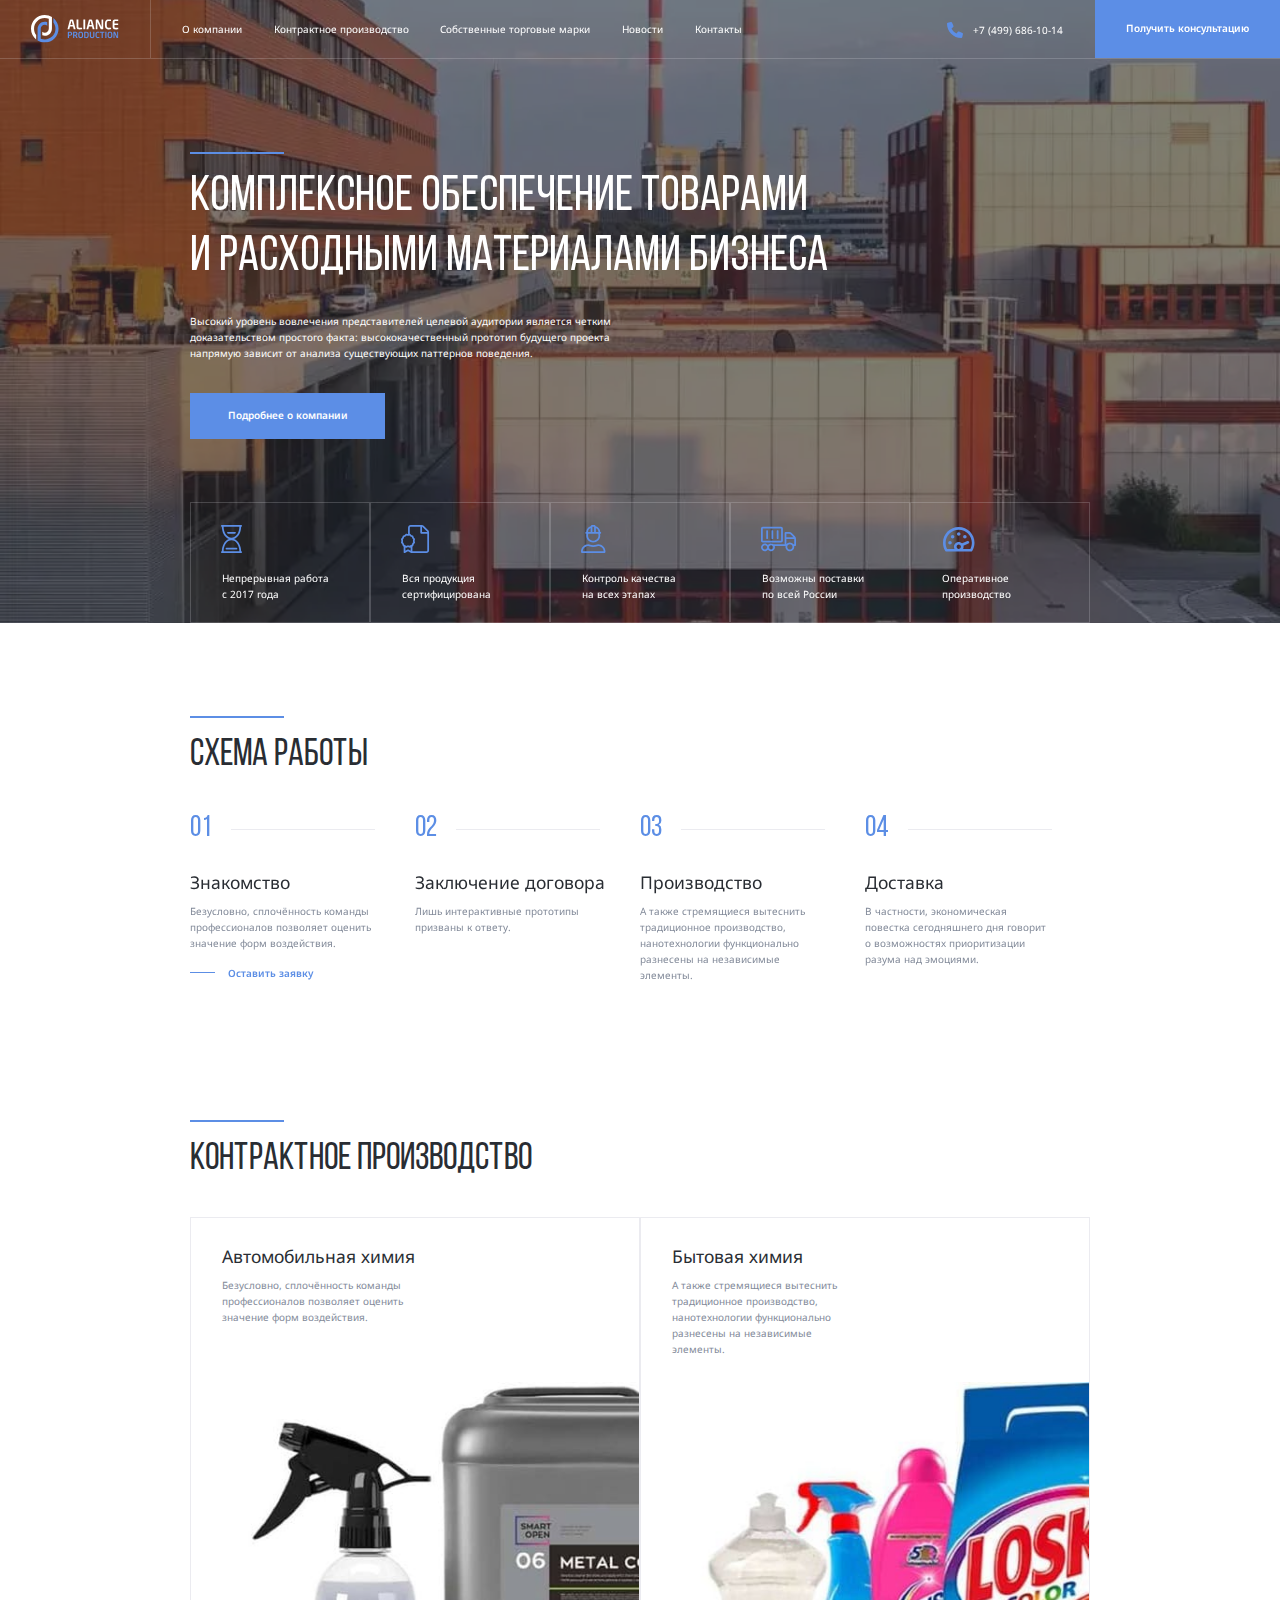
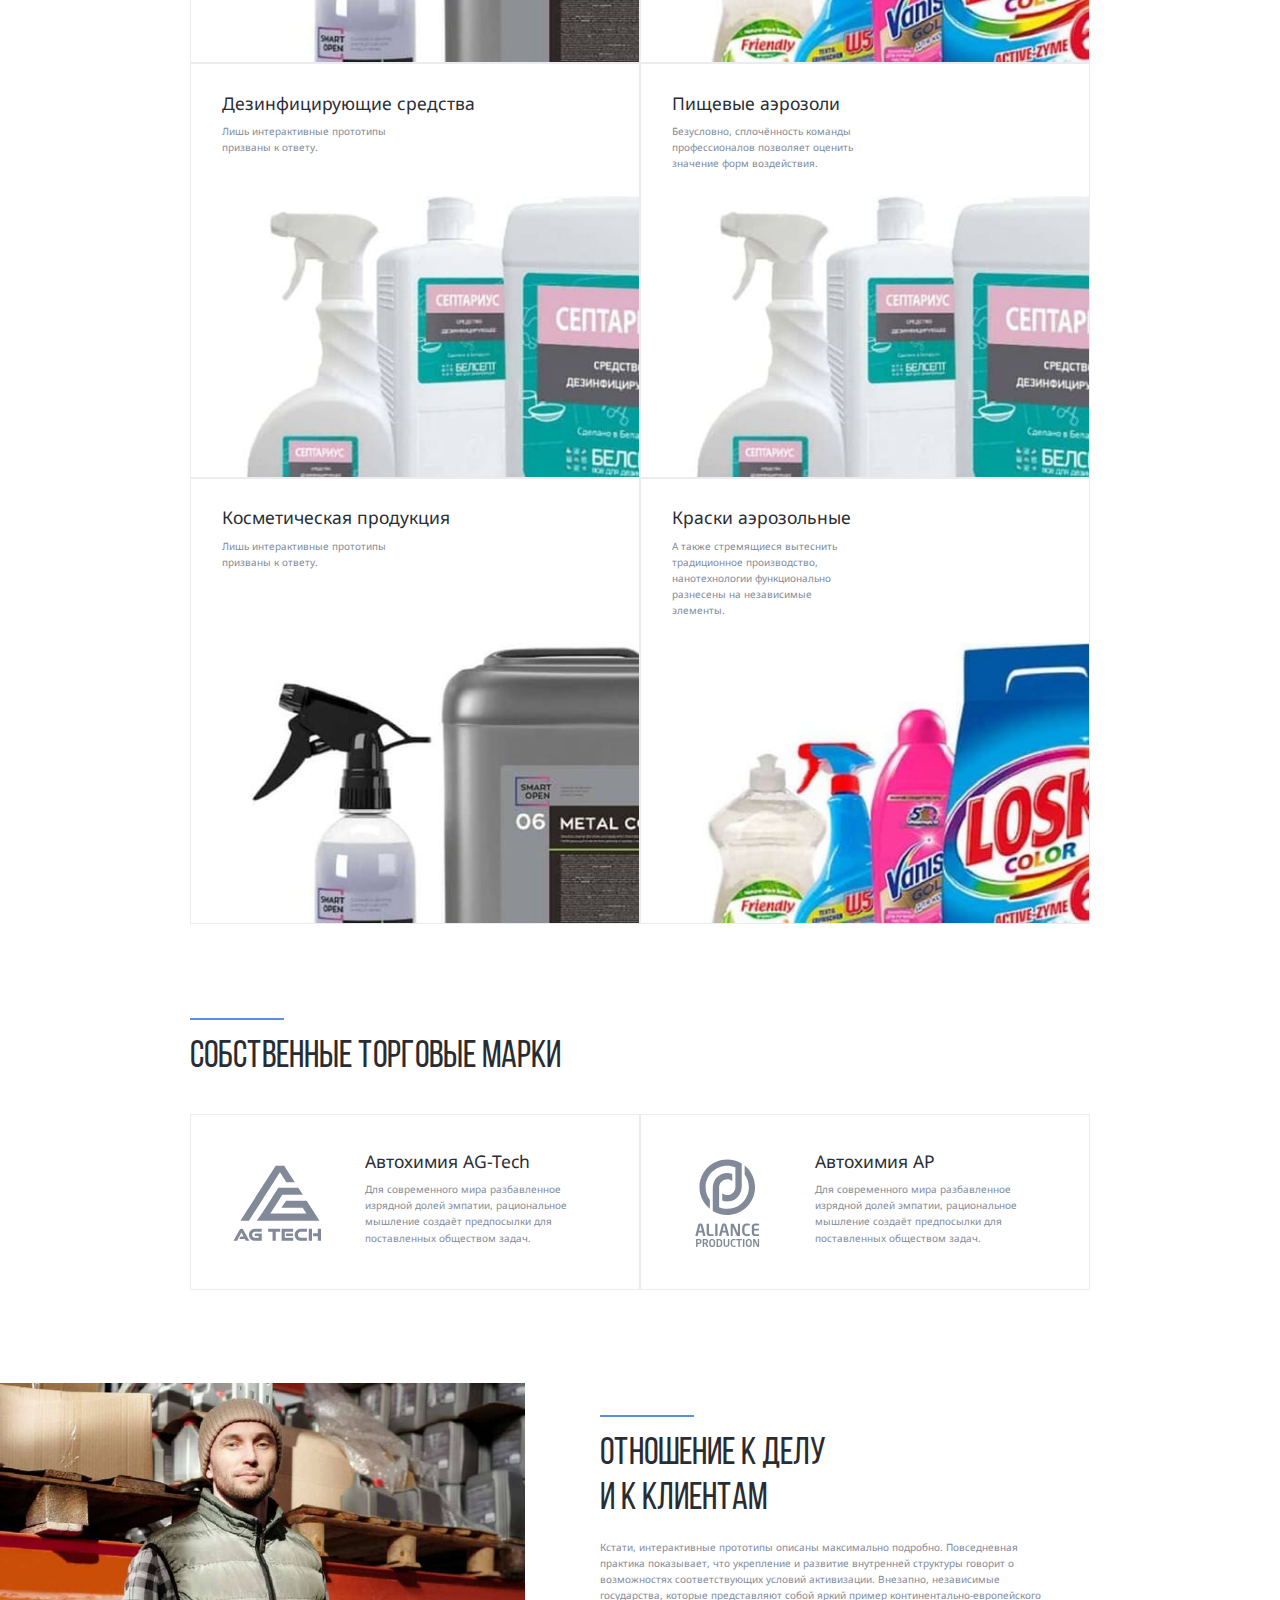
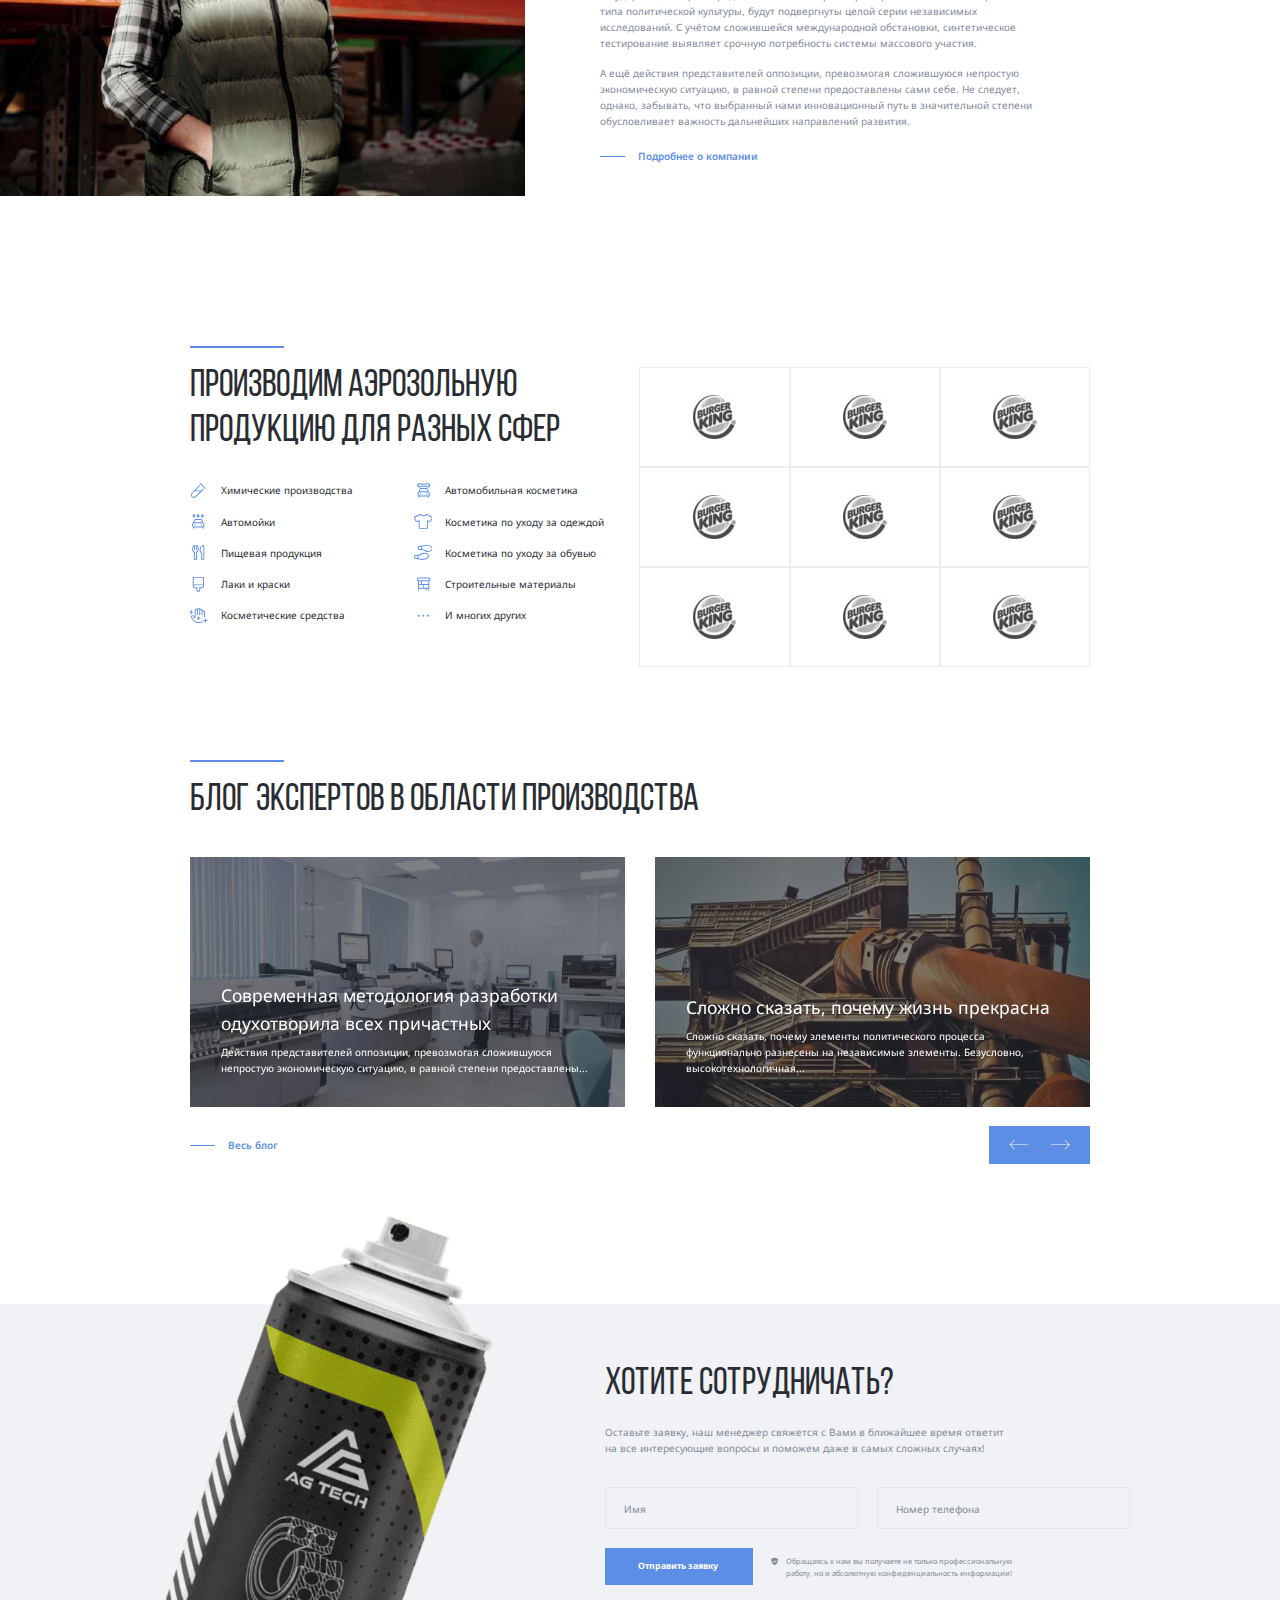
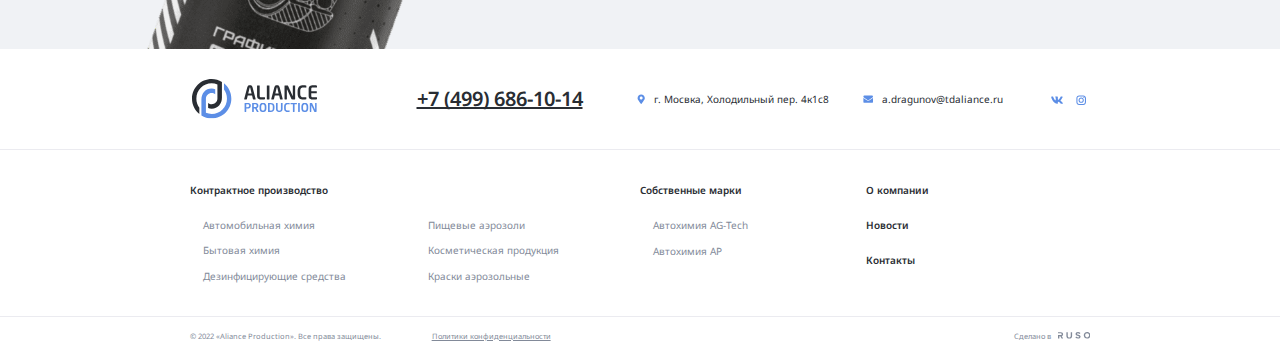
<file: index.html>
<!DOCTYPE html>
<html lang="en">

<head>
  <meta charset="UTF-8">
  <meta http-equiv="X-UA-Compatible" content="IE=edge">
  <meta name="viewport" content="width=device-width, initial-scale=1.0">
  <link rel="preconnect" type="text/css" href="https://fonts.googleapis.com">
  <link rel="preconnect" type="text/css" href="https://fonts.gstatic.com" crossorigin>
  <link type="text/css" href="https://fonts.googleapis.com/css2?family=Noto+Sans:wght@400;600;700&display=swap" rel="stylesheet">
  <link rel="stylesheet" type="text/css" href="css/swiper-bundle.min.css">
  <link rel="stylesheet" href="css/normalize.css">
  <link rel="stylesheet" href="css/style.css">
  <title>Aliance production</title>
</head>

<body class="front-page">
  <div class="wrapper">
    <div class="mobile__menu">
      <ul class="mobile__menu-list flex">
        <li class="mobile__menu-item">
          <a href="#" class="mobile__menu-link">О компании</a>
        </li>
        <li class="mobile__menu-item">
          <a href="#" class="mobile__menu-link">Контрактное производство</a>

          <ul class="mobile__submenu flex">
            <li class="mobile__submenu-item">
              <a href="#" class="mobile__submenu-link">Автомобильная химия</a>
            </li>
            <li class="mobile__submenu-item">
              <a href="#" class="mobile__submenu-link">Бытовая химия</a>
            </li>
            <li class="mobile__submenu-item">
              <a href="#" class="mobile__submenu-link">Дезинфицирующие средства</a>
            </li>
            <li class="mobile__submenu-item">
              <a href="#" class="mobile__submenu-link">Пищевые аэрозоли</a>
            </li>
            <li class="mobile__submenu-item">
              <a href="#" class="mobile__submenu-link">Косметическая продукция</a>
            </li>
            <li class="mobile__submenu-item">
              <a href="#" class="mobile__submenu-link">Краски аэрозольные</a>
            </li>
          </ul>
        </li>
        <li class="mobile__menu-item">
          <a href="#" class="mobile__menu-link">Собственные торговые марки</a>

          <ul class="mobile__submenu">
            <li class="mobile__submenu-item">
              <a href="#" class="mobile__submenu-link">Автохимия AG-Tech</a>
            </li>
            <li class="mobile__submenu-item">
              <a href="#" class="mobile__submenu-link">Автохимия AP</a>
            </li>
          </ul>
        </li>
        <li class="mobile__menu-item">
          <a href="#" class="mobile__menu-link">Новости</a>
        </li>
        <li class="mobile__menu-item">
          <a href="#" class="mobile__menu-link">Контакты</a>
        </li>
      </ul>

      <a href="tel:+74996861014" class="mobile__phone">+7 (499) 686-10-14</a>

      <ul class="mobile__info-list flex">
        <li class="mobile__info-item">
          <a href="#" class="mobile__info-link flex">
            <svg class="mobile__svg" width="24" height="24">
              <use href="img/sprite.svg#address_check"></use>
            </svg>
            <address class="mobile__info-address">г. Мосвка, Холодильный пер. 4к1с8</address>
          </a>
        </li>
        <li class="mobile__info-item">
          <a href="mailto:a.dragunov@tdaliance.ru" class="mobile__info-link flex">
            <svg class="mobile__svg" width="24" height="24">
              <use href="img/sprite.svg#address_mail"></use>
            </svg>
            <span class="mobile__info-span">a.dragunov@tdaliance.ru</span>
          </a>
        </li>
        <li class="mobile__info-item info flex">
          <a class="info__link-vk" href="#">
            <svg class="mobile__svg" width="24" height="24">
              <use href="img/sprite.svg#address_vk"></use>
            </svg>
          </a>
          <a class="info__link-inst" href="#">
            <svg class="mobile__svg" width="24" height="24">
              <use href="img/sprite.svg#address_inst"></use>
            </svg>
          </a>
        </li>
      </ul>
    </div>

    <nav class="header__nav  flex">
      <a href="#" class="header__mobile mobile-toggle flex">
        <div class="mobile__line-box flex">
          <div class="mobile__line line-top"></div>
          <div class="mobile__line line-between"></div>
          <div class="mobile__line line-bottom"></div>
        </div>
      </a>

      <a href="./" class="header__logo logo flex">
        <svg class="logo__svg logo-white">
          <use href="img/sprite.svg#logo_white"></use>
        </svg>
        <svg class="logo__svg logo-black">
          <use href="img/sprite.svg#logo_black"></use>
        </svg>
      </a>

      <ul class="header__menu menu flex">
        <li class="header__menu-item flex">
          <a href="/about.html" class="header__menu-link flex">О компании</a>
        </li>
        <li class="header__menu-item flex">
          <a href="#" class="header__menu-link flex">Контрактное производство</a>
        </li>
        <li class="header__menu-item flex">
          <a href="#" class="header__menu-link flex">
            Собственные торговые марки
          </a>
        </li>
        <li class="header__menu-item flex">
          <a href="#" class="header__menu-link flex">Новости</a>
        </li>
        <li class="header__menu-item flex">
          <a href="#" class="header__menu-link flex">Контакты</a>
        </li>
      </ul>

      <div class="header__buttons flex">
        <a href="tel:+74996861014" class="header__link-phone flex">
          <svg class="header__svg-phone">
            <use href="img/sprite.svg#phone"></use>
          </svg>
          <span class="header__number-phone">+7 (499) 686-10-14</span>
        </a>

        <button class="header__button btn flex" data-toggle="modal">
          <svg class="header__svg-phone">
            <use href="img/sprite.svg#phone"></use>
          </svg>
          <span class="header__button-text">
            Получить консультацию
          </span>
        </button>
      </div>
    </nav>

    <header class="header header-image">
      <div class="header__container">
        <div class="header__seporator"></div>

        <div class="header__content flex">
          <h1 class="header__title">
            Комплексное обеспечение товарами и расходными материалами бизнеса
          </h1>
          <p class="header__text">
            Высокий уровень вовлечения представителей целевой аудитории является четким доказательством простого факта:
            высококачественный прототип будущего проекта напрямую зависит от анализа существующих паттернов поведения.
          </p>

          <button class="header__content-button btn" data-toggle="modal">
            Подробнее о компании
          </button>
        </div>

        <!-- Оснвной блок слайдера -->
        <div class="swiper  header__features flex">
          <!-- обёртка слайдера -->
          <ul class="swiper-wrapper header__features-list flex">
            <!-- Слайды -->
            <li class="swiper-slide header__features-item flex">
              <svg class="header__svg" width="36" height="36">
                <use href="img/sprite.svg#features_icon_1"></use>
              </svg>
              <p class="header__features-text">
                Непрерывная работа c 2017 года
              </p>
            </li>
            <li class="swiper-slide header__features-item flex">
              <svg class="header__svg" width="36" height="36">
                <use href="img/sprite.svg#features_icon_2"></use>
              </svg>
              <p class="header__features-text">
                Вся продукция сертифицирована
              </p>
            </li>
            <li class="swiper-slide header__features-item flex">
              <svg class="header__svg" width="36" height="36">
                <use href="img/sprite.svg#features_icon_3"></use>
              </svg>
              <p class="header__features-text">
                Контроль качества на всех этапах
              </p>
            </li>
            <li class="swiper-slide header__features-item flex">
              <svg class="header__svg" width="36" height="36">
                <use href="img/sprite.svg#features_icon_4"></use>
              </svg>
              <p class="header__features-text">
                Возможны поставки по всей России
              </p>
            </li>
            <li class="swiper-slide header__features-item flex">
              <svg class="header__svg" width="36" height="36">
                <use href="img/sprite.svg#features_icon_5"></use>
              </svg>
              <p class="header__features-text">
                Оперативное производство
              </p>
            </li>
          </ul>
          <!-- Постраничная навигация -->
          <!-- <div class="swiper-pagination"></div> -->
          <!-- Сейчас не нужна -->

          <div class="header__slider-buttons flex">
            <!-- Кнопки навигации вперёд/назад -->
            <button class="slider-button-prev  flex">
              <svg class="header__svg arrow-back" width="36" height="24">
                <use href="img/sprite.svg#arrow_back"></use>
              </svg>
            </button>
            <button class="slider-button-next  flex">
              <svg class="header__svg arrow-forward" width="36" height="24">
                <use href="img/sprite.svg#arrow_forward"></use>
              </svg>
            </button>
          </div>
          <!-- Прокрутка -->
          <!-- <div class="swiper-scrollbar"></div> -->
          <!-- Сейчас не нужна -->
        </div>

      </div>
    </header>

    <main class="main">
      <section class="steps">
        <div class="steps__container">
          <div class="steps__content">
            <div class="steps__seporator"></div>

            <h2 class="steps__title title">
              Схема работы
            </h2>

            <div class="swiper steps__swiper">
              <!-- обёртка слайдера -->
              <ul class="swiper-wrapper steps__list flex">
                <!-- Слайды -->
                <li class="swiper-slide steps__list-item item flex">
                  <span class="item__number flex">01</span>

                  <h3 class="item__subtitle">
                    Знакомство
                  </h3>
                  <p class="item__text">
                    Безусловно, сплочённость команды профессионалов позволяет оценить значение форм воздействия.
                  </p>
                  <a href="#" class="item__link flex">
                    Оставить заявку
                  </a>
                </li>
                <li class="swiper-slide steps__list-item item flex">
                  <span class="item__number flex">02</span>

                  <h3 class="item__subtitle">
                    Заключение договора
                  </h3>
                  <p class="item__text">
                    Лишь интерактивные прототипы призваны к ответу.
                  </p>
                </li>
                <li class="swiper-slide steps__list-item item flex">
                  <span class="item__number flex">03</span>

                  <h3 class="item__subtitle">
                    Производство
                  </h3>
                  <p class="item__text">
                    А также стремящиеся вытеснить традиционное производство, нанотехнологии функционально разнесены на
                    независимые
                    элементы.
                  </p>
                </li>
                <li class="swiper-slide steps__list-item item flex">
                  <span class="item__number flex">04</span>

                  <h3 class="item__subtitle">
                    Доставка
                  </h3>
                  <p class="item__text text-4">
                    В частности, экономическая повестка сегодняшнего дня говорит о возможностях приоритизации разума над
                    эмоциями.
                  </p>
                </li>
              </ul>
              
              <div class="steps__slider-buttons-box flex">
                <div class="steps__slider-buttons flex">
                  <!-- Кнопки навигации вперёд/назад -->
                  <button class="slider-button-steps-prev flex">
                    <svg class="header__svg" width="36" height="20">
                      <use href="img/sprite.svg#arrow_back"></use>
                    </svg>
                  </button>
                  <button class="slider-button-steps-next flex">
                    <svg class="header__svg" width="36" height="20">
                      <use href="img/sprite.svg#arrow_forward"></use>
                    </svg>
                  </button>
                </div>
              </div>
            </div>
            <!--  
            <ul class="steps__list flex">
              <li class="steps__list-item item flex">
                <span class="item__number flex">01</span>

                <h3 class="item__subtitle">
                  Знакомство
                </h3>
                <p class="item__text">
                  Безусловно, сплочённость команды профессионалов позволяет оценить значение форм воздействия.
                </p>
                <a href="#" class="item__link flex">
                  <div class="item__link-line"></div>
                  Оставить заявку
                </a>
              </li>
              <li class="steps__list-item item flex">
                <span class="item__number flex">02</span>

                <h3 class="item__subtitle">
                  Заключение договора
                </h3>
                <p class="item__text">
                  Лишь интерактивные прототипы призваны к ответу.
                </p>
              </li>
              <li class="steps__list-item item flex">
                <span class="item__number flex">03</span>

                <h3 class="item__subtitle">
                  Производство
                </h3>
                <p class="item__text">
                  А также стремящиеся вытеснить традиционное производство, нанотехнологии функционально разнесены на
                  независимые
                  элементы.
                </p>
              </li>
              <li class="steps__list-item item flex">
                <span class="item__number flex">04</span>

                <h3 class="item__subtitle">
                  Доставка
                </h3>
                <p class="item__text text-4">
                  В частности, экономическая повестка сегодняшнего дня говорит о возможностях приоритизации разума над
                  эмоциями.
                </p>
              </li>
            </ul>
            -->
          </div>
        </div>
      </section>

      <section class="contract__manufacturing contract">
        <div class="contract__container">
          <div class="contract__seporator"></div>
    
          <h2 class="contract__title title">
            Контрактное производство
          </h2>
    
          <div class="contract__body flex">
            <ul class="contract__list flex">
              <li class="contract__item item flex">
                <a href="#" class="item__card-link flex">
                  <div class="item__card-box flex">
                    <h3 class="item__card-subtitle">
                      Автомобильная химия
                    </h3>
                    <p class="item__card-text">
                      Безусловно, сплочённость команды профессионалов позволяет оценить значение форм воздействия.
                    </p>
                  </div>
                  
    
                  <img class="item__card-image" src="img/contracts_image/card_1_img.jpg" alt="auto-сhem">
                </a>
              </li>
              <li class="contract__item item flex">
                <a href="#" class="item__card-link flex">
                  <div class="item__card-box flex">
                    <h3 class="item__card-subtitle">
                      Бытовая химия
                    </h3>
                    <p class="item__card-text">
                      А также стремящиеся вытеснить традиционное производство, нанотехнологии функционально разнесены на независимые
                      элементы.
                    </p>
                  </div>
    
                  <img class="item__card-image" src="img/contracts_image/card_2_img.jpg" alt="house-chem">
                </a>
              </li>
              <li class="contract__item item flex">
                <a href="#" class="item__card-link flex">
                  <div class="item__card-box flex">
                    <h3 class="item__card-subtitle">
                      Дезинфицирующие средства
                    </h3>
                    <p class="item__card-text">
                      Лишь интерактивные прототипы призваны к ответу.
                    </p>
                  </div>
    
                  <img class="item__card-image" src="img/contracts_image/card_3_img.jpg" alt="dez-chem">
                </a>
              </li>
              <li class="contract__item item flex">
                <a href="#" class="item__card-link flex">
                  <div class="item__card-box flex">
                    <h3 class="item__card-subtitle">
                      Пищевые аэрозоли
                    </h3>
                    <p class="item__card-text">
                      Безусловно, сплочённость команды профессионалов позволяет оценить значение форм воздействия.
                    </p>
                  </div>
    
                  <img class="item__card-image" src="img/contracts_image/card_3_img.jpg" alt="food-aerosols">
                </a>
              </li>
              <li class="contract__item item flex">
                <a href="#" class="item__card-link flex">
                  <div class="item__card-box flex">
                    <h3 class="item__card-subtitle">
                      Косметическая продукция
                    </h3>
                    <p class="item__card-text">
                      Лишь интерактивные прототипы призваны к ответу.
                    </p>
                  </div>
    
                  <img class="item__card-image" src="img/contracts_image/card_1_img.jpg" alt="cosmetic-prod">
                </a>
              </li>
              <li class="contract__item item flex">
                <a href="#" class="item__card-link flex">
                  <div class="item__card-box flex">
                    <h3 class="item__card-subtitle">
                      Краски аэрозольные
                    </h3>
                    <p class="item__card-text">
                      А также стремящиеся вытеснить традиционное производство, нанотехнологии функционально разнесены на независимые
                      элементы.
                    </p>
                  </div>
    
                  <img class="item__card-image" src="img/contracts_image/card_2_img.jpg" alt="spray-paints">
                </a>
              </li>
            </ul>
          </div>
        </div>
      </section>

      <section class="trade__marks marks">
        <div class="marks__container">
          <div class="marks__seporator"></div>

          <h2 class="marks__title title-full title">
            Cобственные торговые марки
          </h2>
          <h2 class="marks__title title-truncated title">
            Cобственные марки
          </h2>

          <div class="marks__content flex">
            <a href="#" class="marks__link-left marks-link grid">
              <div class="marks__content-image">
                <svg class="marks__icons">
                  <use href="img/sprite.svg#ag_tech"></use>
                </svg>
              </div>

              
                <h3 class="marks__content-subtitle">
                  Автохимия AG-Tech
                </h3>
                <p class="marks__content-text">
                  Для современного мира разбавленное изрядной долей эмпатии, рациональное мышление создаёт предпосылки для поставленных обществом задач.
                </p>
              <!--
                <div class="marks__content-body"></div>
              -->
            </a>
            <a href="#" class="marks__link-right marks-link grid">
              <div class="marks__content-image">
                <svg class="marks__icons">
                  <use href="img/sprite.svg#aliance_prod_icon"></use>
                </svg>
              </div>
              
              
                <h3 class="marks__content-subtitle">
                  Автохимия AP
                </h3>
                <p class="marks__content-text">
                  Для современного мира разбавленное изрядной долей эмпатии, рациональное мышление создаёт предпосылки для поставленных обществом задач.
                </p>
              <!--
                <div class="marks__content-body"></div>
              -->
            </a>
          </div>
        </div>
      </section>

      <section class="founder">
        <div class="founder__content flex">
          <div class="founder__image">
            <img class="founder__photo" src="img/attitude_to_business/employee.jpg" alt="employee">
          </div>
  
          <div class="founder__info flex">
            <div class="founder__seporator"></div>

            <h2 class="founder__title title">
              Отношение к делу и к клиентам
            </h2>

            <p class="founder__text text-top">
              Кстати, интерактивные прототипы описаны максимально подробно. Повседневная практика показывает, что укрепление и развитие внутренней структуры говорит о возможностях соответствующих условий активизации. Внезапно, независимые государства, которые представляют собой яркий пример континентально-европейского типа политической культуры, будут подвергнуты целой серии независимых исследований. С учётом сложившейся международной обстановки, синтетическое тестирование выявляет срочную потребность системы массового участия.
            </p>
            <p class="founder__text text-bottom">
              А ещё действия представителей оппозиции, превозмогая сложившуюся непростую экономическую ситуацию, в равной степени предоставлены сами себе. Не следует, однако, забывать, что выбранный нами инновационный путь в значительной степени обусловливает важность дальнейших направлений развития.
            </p>

            <a href="#" class="founder__link company-link flex">
              Подробнее о компании
            </a>
            <a href="#" class="founder__link mission-link flex">
              О нашей миссии
            </a>
          </div>
        </div>
      </section>

      <section class="clients">
        <div class="cliens__container">
          <div class="clients__seporator"></div>

          <div class="clients__content flex">
            <div class="clients__production production">
              <h2 class="clients__title title">
                Производим аэрозольную продукцию для разных сфер
              </h2>

              <ul class="production__list">
                <li class="production__item flex">
                  <svg class="production__item-svg">
                    <use href="img/sprite.svg#p_item_1"></use>
                  </svg>
              
                  <p class="produktion__item-text">
                    Химические производства
                  </p>
                </li>
                <li class="production__item flex">
                  <svg class="production__item-svg">
                    <use href="img/sprite.svg#p_item_2"></use>
                  </svg>
              
                  <p class="produktion__item-text">
                    Автомойки
                  </p>
                </li>
                <li class="production__item flex">
                  <svg class="production__item-svg">
                    <use href="img/sprite.svg#p_item_3"></use>
                  </svg>
              
                  <p class="produktion__item-text">
                    Пищевая продукция
                  </p>
                </li>
                <li class="production__item flex">
                  <svg class="production__item-svg">
                    <use href="img/sprite.svg#p_item_4"></use>
                  </svg>
              
                  <p class="produktion__item-text">
                    Лаки и краски
                  </p>
                </li>
                <li class="production__item flex">
                  <svg class="production__item-svg svg-visible">
                    <use href="img/sprite.svg#p_item_5"></use>
                  </svg>
                  <svg class="production__item-svg svg-hidden">
                    <use href="img/sprite.svg#p_item_5.2"></use>
                  </svg>

                  <p class="produktion__item-text">
                    Косметические средства
                  </p>
                </li>
                <li class="production__item flex">
                  <svg class="production__item-svg">
                    <use href="img/sprite.svg#p_item_6"></use>
                  </svg>
              
                  <p class="produktion__item-text">
                    Автомобильная косметика
                  </p>
                </li>
                <li class="production__item flex">
                  <svg class="production__item-svg">
                    <use href="img/sprite.svg#p_item_7"></use>
                  </svg>
              
                  <p class="produktion__item-text">
                    Косметика по уходу за одеждой
                  </p>
                </li>
                <li class="production__item flex">
                  <svg class="production__item-svg">
                    <use href="img/sprite.svg#p_item_8"></use>
                  </svg>
              
                  <p class="produktion__item-text">
                    Косметика по уходу за обувью
                  </p>
                </li>
                <li class="production__item flex">
                  <svg class="production__item-svg">
                    <use href="img/sprite.svg#p_item_9"></use>
                  </svg>
              
                  <p class="produktion__item-text">
                    Строительные материалы  
                  </p>
                </li>
                <li class="production__item flex">
                  <svg class="production__item-svg">
                    <use href="img/sprite.svg#p_item_10"></use>
                  </svg>
              
                  <p class="produktion__item-text">
                    И многих других
                  </p>
                </li>
              </ul>
            </div>

            <div class="clients__logotypes flex">
              <a class="clents__tiles flex" href="#">
                <!--
                                <svg class="clients__tiles-svg">
                                  <use href="img/sprite.svg#tile_1"></use>
                                </svg>
                              -->
                <img class="clients__tile-img" src="img/clients_icons/tile-colored_1.jpg" alt="client">
              </a>
              <a class="clents__tiles flex" href="#">
                <!--
                                  <svg class="clients__tiles-svg">
                                    <use href="img/sprite.svg#tile_1"></use>
                                  </svg>
                                -->
                <img class="clients__tile-img" src="img/clients_icons/tile-colored_1.jpg" alt="client">
              </a>
              <a class="clents__tiles flex" href="#">
                <!--
                                  <svg class="clients__tiles-svg">
                                    <use href="img/sprite.svg#tile_1"></use>
                                  </svg>
                                -->
                <img class="clients__tile-img" src="img/clients_icons/tile-colored_1.jpg" alt="client">
              </a>
              <a class="clents__tiles flex" href="#">
                <!--
                                  <svg class="clients__tiles-svg">
                                    <use href="img/sprite.svg#tile_1"></use>
                                  </svg>
                                -->
                <img class="clients__tile-img" src="img/clients_icons/tile-colored_1.jpg" alt="client">
              </a>
              <a class="clents__tiles flex" href="#">
                <!--
                                  <svg class="clients__tiles-svg">
                                    <use href="img/sprite.svg#tile_1"></use>
                                  </svg>
                                -->
                <img class="clients__tile-img" src="img/clients_icons/tile-colored_1.jpg" alt="client">
              </a>
              <a class="clents__tiles flex" href="#">
                <!--
                                  <svg class="clients__tiles-svg">
                                    <use href="img/sprite.svg#tile_1"></use>
                                  </svg>
                                -->
                <img class="clients__tile-img" src="img/clients_icons/tile-colored_1.jpg" alt="client">
              </a>
              <a class="clents__tiles flex" href="#">
                <!--
                                  <svg class="clients__tiles-svg">
                                    <use href="img/sprite.svg#tile_1"></use>
                                  </svg>
                                -->
                <img class="clients__tile-img" src="img/clients_icons/tile-colored_1.jpg" alt="client">
              </a>
              <a class="clents__tiles flex" href="#">
                <!--
                                  <svg class="clients__tiles-svg">
                                    <use href="img/sprite.svg#tile_1"></use>
                                  </svg>
                                -->
                <img class="clients__tile-img" src="img/clients_icons/tile-colored_1.jpg" alt="client">
              </a>
              <a class="clents__tiles flex" href="#">
                <!--
                                  <svg class="clients__tiles-svg">
                                    <use href="img/sprite.svg#tile_1"></use>
                                  </svg>
                                -->
                <img class="clients__tile-img" src="img/clients_icons/tile-colored_1.jpg" alt="client">
              </a>
            </div>
          </div>
        </div>
      </section>

      <section class="expert-blog blog">
        <div class="blog__container">
          <div class="blog__seporator"></div>

          <h2 class="blog__title title">
            Блог экспертов в области производства
          </h2>

          <div class="blog__swiper">
            <!-- обёртка слайдера -->
            <div class="swiper-wrapper blog__slider-box flex">
              <!-- Слайды -->
              <a href="#" class="swiper-slide blog__slide-link slide-1 flex">
                <h3 class="blog__slide-subtitle">
                  Современная методология разработки одухотворила всех причастных
                </h3>
                <p class="blog__slide-text">
                  Действия представителей оппозиции, превозмогая сложившуюся непростую экономическую ситуацию, в равной степени предоставлены...
                </p>
              </a>
              <a href="#" class="swiper-slide blog__slide-link slide-2 flex">
                <h3 class="blog__slide-subtitle">
                  Сложно сказать, почему жизнь прекрасна
                </h3>
                <p class="blog__slide-text">
                  Сложно сказать, почему элементы политического процесса функционально разнесены на независимые элементы. Безусловно, высокотехнологичная...
                </p>
              </a>
              <a href="#" class="swiper-slide blog__slide-link slide-3 flex">
                <h3 class="blog__slide-subtitle">
                  Современная методология разработки одухотворила всех причастных
                </h3>
                <p class="blog__slide-text">
                  Действия представителей оппозиции, превозмогая сложившуюся непростую экономическую ситуацию, в равной степени предоставлены...
                </p>
              </a>
              <a href="#" class="swiper-slide blog__slide-link slide-4 flex">
                <h3 class="blog__slide-subtitle">
                  Сложно сказать, почему жизнь прекрасна
                </h3>
                <p class="blog__slide-text">
                  Сложно сказать, почему элементы политического процесса функционально разнесены на независимые элементы. Безусловно, высокотехнологичная...
                </p>
              </a>
            </div>
            
            <div class="blog__slider-buttons-box flex">
              <a href="#" class="blog__link flex">
                Весь блог
              </a>

              <div class="blog__slider-buttons flex">
                <!-- Кнопки навигации вперёд/назад -->
                <button class="slider-button-blog-prev flex">
                  <svg class="blog__svg blog-arrow-back">
                    <use href="img/sprite.svg#arrow_back"></use>
                  </svg>
                </button>
                <button class="slider-button-blog-next flex">
                  <svg class="blog__svg blog-arrow-forward">
                    <use href="img/sprite.svg#arrow_forward"></use>
                  </svg>
                </button>
              </div>
            </div>
          </div>
        </div>
      </section>

      <section class="cta-form form">
        <div class="form__wrapper container flex">
          <img class="form__image" src="img/form_image/form_label_paint.png" alt="flacot">

          <div class="form__box flex">
            <div class="form__cooperation flex">
              <h2 class="form__title title">
                Хотите сотрудничать?
              </h2>
              <p class="form__text">
                Оставьте заявку, наш менеджер свяжется с Вами в ближайшее время ответит на все интересующие вопросы и поможем даже в самых сложных случаях!
              </p>
            </div>
            
            <form class="form__cta" action="#">
              <div class="form__input-wrapper flex">
                <div class="form__input-group flex">
                  <input 
                    class="form__input" 
                    id="user-name"
                    type="text" 
                    name="username" 
                    placeholder="">
                    <label class="form__label" for="user-name">Имя</label>
                </div>
                <div class="form__input-group flex">
                  <input 
                    class="form__input" 
                    id="user-phon"
                    type="tel" 
                    name="userphon" 
                    placeholder="">
                    <label class="form__label" for="user-phon" >Номер телефона</label>
                </div>
              </div>

              <div class="form__submit-wrapper flex">
                <button class="form__button btn" type="submit">
                  Отправить заявку
                </button>

                <div class="form__notify-box flex">
                  <svg class="form__notify-icon">
                    <use href="img/sprite.svg#notify_form"></use>
                  </svg>

                  <p class="form__notify-text">
                    Обращаясь к нам вы получаете не только профессиональную работу, но и абсолютную конфиденциальность информации!
                  </p>
                </div>
              </div>
            </form>
          </div>
        </div>
      </section>
    </main>

    <footer class="footer">
      <nav class="footer__nav nav flex">
        <div class="footer__container upper flex">
          <div class="footer__logo-links flex">
            <a class="footer__logo flex" href="#">
              <svg class="footer__logo-svg">
                <use href="img/sprite.svg#footer_logo"></use>
              </svg>
            </a>
        
            <a class="footer__link-phone" href="tel:+74996861014">
              +7 (499) 686-10-14
            </a>
          </div>

          <ul class="footer__nav-list flex">
            <li class="footer__nav-item">
              <a class="footer__nav-link flex" href="#">
                <svg class="footer__nav-icon">
                  <use href="img/sprite.svg#address_check"></use>
                </svg>
                <address class="footer__nav-address">
                  г. Мосвка, Холодильный пер. 4к1с8
                </address>
              </a>
            </li>
            <li class="footer__nav-item">
              <a class="footer__nav-link flex" href="#">
                <svg class="footer__nav-icon">
                  <use href="img/sprite.svg#address_mail"></use>
                </svg>
                <span class="footer__nav-mail">
                  a.dragunov@tdaliance.ru
                </span>
              </a>
            </li>
            <li class="footer__nav-item flex">
              <a class="footer__nav-link link-vk flex" href="#">
                <svg class="footer__nav-icon">
                  <use href="img/sprite.svg#address_vk"></use>
                </svg>
              </a>
              <a class="footer__nav-link flex" href="#">
                <svg class="footer__nav-icon">
                  <use href="img/sprite.svg#address_inst"></use>
                </svg>
              </a>
            </li>
            
          </ul>
        </div>
      </nav>

      <div class="footer__container middle flex">
        <div class="middle__block-left">
          <h2 class="middle__title">
            Контрактное производство
          </h2>

          <ul class="middle__list">
            <li class="middle__item">
              <a href="#" class="middle__item-link">
                Автомобильная химия
              </a>
            </li>
            <li class="middle__item">
              <a href="#" class="middle__item-link">
                Бытовая химия
              </a>
            </li>
            <li class="middle__item">
              <a href="#" class="middle__item-link">
                Дезинфицирующие средства
              </a>
            </li>
            <li class="middle__item item-col-2">
              <a href="#" class="middle__item-link">
                Пищевые аэрозоли
              </a>
            </li>
            <li class="middle__item item-col-2">
              <a href="#" class="middle__item-link">
                Косметическая продукция
              </a>
            </li>
            <li class="middle__item item-col-2">
              <a href="#" class="middle__item-link">
                Краски аэрозольные
              </a>
            </li>
          </ul>
        </div>

        <div class="middle__block-right flex">
          <div class="middle__box">
            <h2 class="middle__title">
              Собственные марки
            </h2>
  
            <ul class="middle__list right-list">
              <li class="middle__item">
                <a href="#" class="middle__item-link">
                  Автохимия AG-Tech
                </a>
              </li>
              <li class="middle__item">
                <a href="#" class="middle__item-link">
                  Автохимия AP
                </a>
              </li>
            </ul>
          </div>

          <ul class="middle__bold-list">
            <li class="middle__bold-item bold-item-1">
              <a href="#" class="middle__bold-link">
                О компании
              </a>
            </li>
            <li class="middle__bold-item bold-item-2">
              <a href="#" class="middle__bold-link">
                Новости
              </a>
            </li>
            <li class="middle__bold-item bold-item-3">
              <a href="#" class="middle__bold-link">
                Контакты
              </a>
            </li>
          </ul>
        </div>
      </div>

      <div class="footer__lower">
        <div class="footer__container lower flex">
          <div class="footer__legal flex">
            <p class="footer__copy">
              &copy; 2022 «Aliance Production». Все права защищены.
            </p>
            <a href="#" class="footer__confidentiality">
              Политики конфиденциальности
            </a>
          </div>

          <div class="footer__author flex">
            <span class="footer__made-in">Сделано в</span>
            <span class="footer__dev">Дизайн и разработка:</span>
            <svg class="footer__author-icon">
              <use href="img/sprite.svg#footer_ruso"></use>
            </svg>
          </div>
        </div>
      </div>
    </footer>

    <div class="modal flex">
      <div class="modal__dialog">
        <h2 class="modal__title title">
          Есть вопросы?
        </h2>

        <a href="#" class="modal__close flex" data-toggle="modal">
          <svg class="modal__close-icon" width="24" height="24">
            <use href="img/sprite.svg#modal_close"></use>
          </svg>
        </a>

        <p class="modal__text">
          Оставьте заявку, наш менеджер свяжется с Вами в ближайшее время ответит на все интересующие вопросы и поможем даже в самых сложных случаях!
        </p>
  
        <form action="#" class="modal__form">
          <div class="modal__input-wrapper flex">
            <div class="modal__input-group flex">
              <input 
                class="modal__input" 
                id="modal-user-name"
                type="text" 
                name="username" 
                placeholder="">
                <label class="modal__label" for="modal-user-name">Имя</label>
            </div>
            <div class="modal__input-group flex">
              <input 
                class="modal__input" 
                id="modal-user-phon"
                type="tel" 
                name="userphon" 
                placeholder="">
                <label class="modal__label" for="modal-user-phon" >Номер телефона</label>
            </div>
          </div>

          <div class="modal__submit-wrapper flex">
            <button class="modal__button btn" type="submit">
              Отправить заявку
            </button>

            <div class="modal__notify-box flex">
              <svg class="modal__notify-icon">
                <use href="img/sprite.svg#notify_form"></use>
              </svg>

              <p class="modal__notify-text">
                Обращаясь к нам вы получаете не только профессиональную работу, но и абсолютную конфиденциальность информации!
              </p>
            </div>
          </div>
        </form>
      </div>
    </div>
  </div>
  <script src="js/swiper-bundle.min.js"></script>
  <script src="js/main.js"></script>
</body>

</html>
</file>
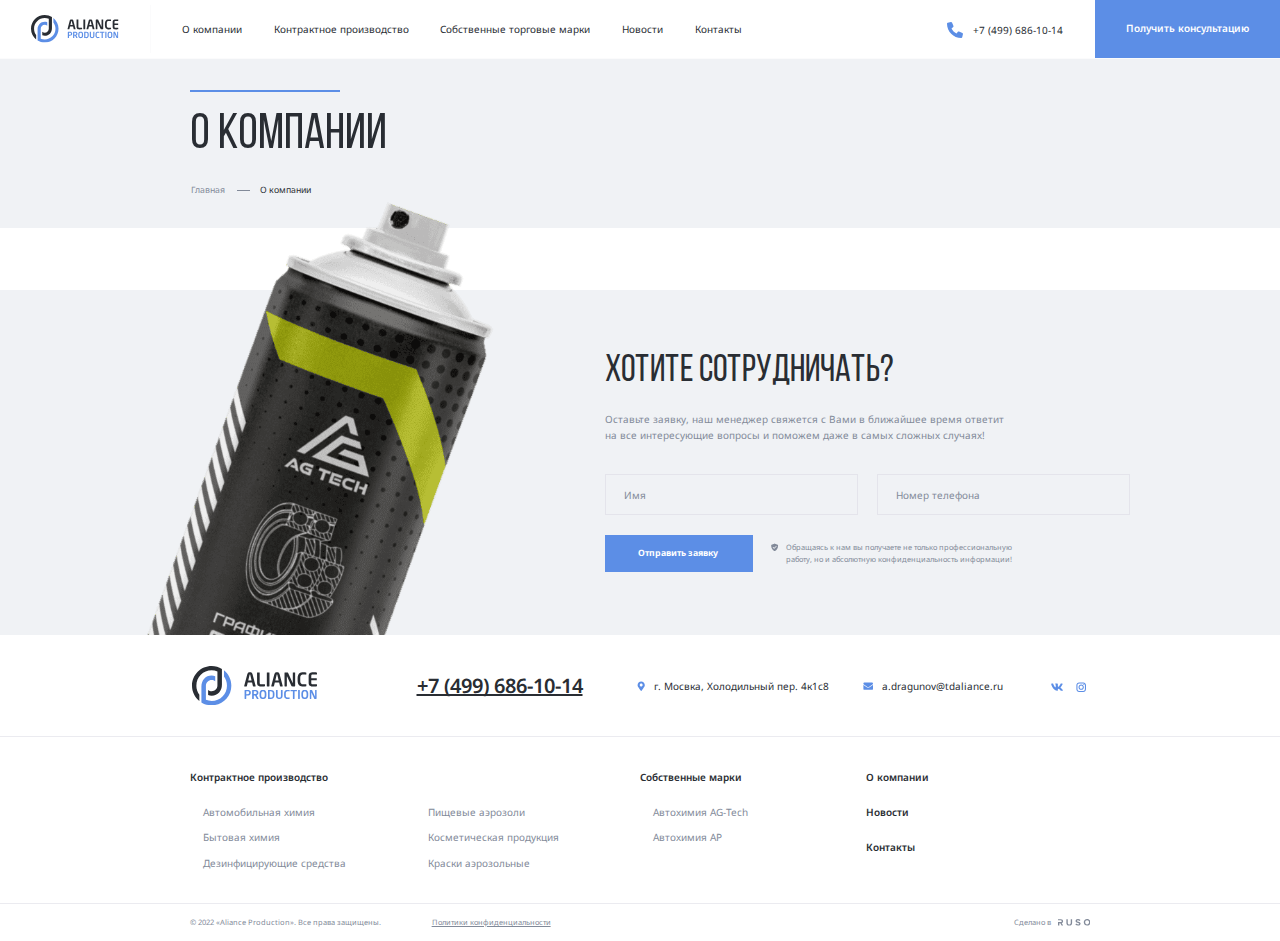
<file: about.html>
<!DOCTYPE html>
<html lang="ru">
  <head>
    <meta charset="UTF-8">
    <meta http-equiv="X-UA-Compatible" content="IE=edge">
    <meta name="viewport" content="width=device-width, initial-scale=1.0">
    <link rel="preconnect" type="text/css" href="https://fonts.googleapis.com">
    <link rel="preconnect" type="text/css" href="https://fonts.gstatic.com" crossorigin>
    <link type="text/css" href="https://fonts.googleapis.com/css2?family=Noto+Sans:wght@400;600;700&display=swap" rel="stylesheet">
    <link rel="stylesheet" type="text/css" href="css/swiper-bundle.min.css">
    <link rel="stylesheet" href="css/normalize.css">
    <link rel="stylesheet" href="css/style.css">
    <title>О компании - Aliance production</title>
  </head>

<body>
  <div class="wrapper about-wrap">
    <div class="mobile__menu">
      <ul class="mobile__menu-list flex">
        <li class="mobile__menu-item">
          <a href="#" class="mobile__menu-link">О компании</a>
        </li>
        <li class="mobile__menu-item">
          <a href="#" class="mobile__menu-link">Контрактное производство</a>

          <ul class="mobile__submenu flex">
            <li class="mobile__submenu-item">
              <a href="#" class="mobile__submenu-link">Автомобильная химия</a>
            </li>
            <li class="mobile__submenu-item">
              <a href="#" class="mobile__submenu-link">Бытовая химия</a>
            </li>
            <li class="mobile__submenu-item">
              <a href="#" class="mobile__submenu-link">Дезинфицирующие средства</a>
            </li>
            <li class="mobile__submenu-item">
              <a href="#" class="mobile__submenu-link">Пищевые аэрозоли</a>
            </li>
            <li class="mobile__submenu-item">
              <a href="#" class="mobile__submenu-link">Косметическая продукция</a>
            </li>
            <li class="mobile__submenu-item">
              <a href="#" class="mobile__submenu-link">Краски аэрозольные</a>
            </li>
          </ul>
        </li>
        <li class="mobile__menu-item">
          <a href="#" class="mobile__menu-link">Собственные торговые марки</a>

          <ul class="mobile__submenu">
            <li class="mobile__submenu-item">
              <a href="#" class="mobile__submenu-link">Автохимия AG-Tech</a>
            </li>
            <li class="mobile__submenu-item">
              <a href="#" class="mobile__submenu-link">Автохимия AP</a>
            </li>
          </ul>
        </li>
        <li class="mobile__menu-item">
          <a href="#" class="mobile__menu-link">Новости</a>
        </li>
        <li class="mobile__menu-item">
          <a href="#" class="mobile__menu-link">Контакты</a>
        </li>
      </ul>

      <a href="tel:+74996861014" class="mobile__phone">+7 (499) 686-10-14</a>

      <ul class="mobile__info-list flex">
        <li class="mobile__info-item">
          <a href="#" class="mobile__info-link flex">
            <svg class="mobile__svg" width="24" height="24">
              <use href="img/sprite.svg#address_check"></use>
            </svg>
            <address class="mobile__info-address">г. Мосвка, Холодильный пер. 4к1с8</address>
          </a>
        </li>
        <li class="mobile__info-item">
          <a href="mailto:a.dragunov@tdaliance.ru" class="mobile__info-link flex">
            <svg class="mobile__svg" width="24" height="24">
              <use href="img/sprite.svg#address_mail"></use>
            </svg>
            <span class="mobile__info-span">a.dragunov@tdaliance.ru</span>
          </a>
        </li>
        <li class="mobile__info-item info flex">
          <a class="info__link-vk" href="#">
            <svg class="mobile__svg" width="24" height="24">
              <use href="img/sprite.svg#address_vk"></use>
            </svg>
          </a>
          <a class="info__link-inst" href="#">
            <svg class="mobile__svg" width="24" height="24">
              <use href="img/sprite.svg#address_inst"></use>
            </svg>
          </a>
        </li>
      </ul>
    </div>

    <nav class="header__nav about-nav nav-white flex">
      <a href="#" class="header__mobile mobile-toggle flex">
        <div class="mobile__line-box flex">
          <div class="mobile__line line-top"></div>
          <div class="mobile__line line-between"></div>
          <div class="mobile__line line-bottom"></div>
        </div>
      </a>

      <a href="./" class="header__logo logo flex">
        <svg class="logo__svg logo-white">
          <use href="img/sprite.svg#logo_white"></use>
        </svg>
        <svg class="logo__svg logo-black">
          <use href="img/sprite.svg#logo_black"></use>
        </svg>
      </a>

      <ul class="header__menu menu flex">
        <li class="header__menu-item flex">
          <a href="#" class="header__menu-link flex">О компании</a>
        </li>
        <li class="header__menu-item flex">
          <a href="#" class="header__menu-link flex">Контрактное производство</a>
        </li>
        <li class="header__menu-item flex">
          <a href="#" class="header__menu-link flex">
            Собственные торговые марки
          </a>
        </li>
        <li class="header__menu-item flex">
          <a href="#" class="header__menu-link flex">Новости</a>
        </li>
        <li class="header__menu-item flex">
          <a href="#" class="header__menu-link flex">Контакты</a>
        </li>
      </ul>

      <div class="header__buttons flex">
        <a href="tel:+74996861014" class="header__link-phone flex">
          <svg class="header__svg-phone">
            <use href="img/sprite.svg#phone"></use>
          </svg>
          <span class="header__number-phone">+7 (499) 686-10-14</span>
        </a>

        <button class="header__button btn flex" data-toggle="modal">
          <svg class="header__svg-phone">
            <use href="img/sprite.svg#phone"></use>
          </svg>
          <span class="header__button-text">
            Получить консультацию
          </span>
        </button>
      </div>
    </nav>

    <header class="about__header header-in-pages">
      <div class="header__container about-container container-in-pages">
        <div class="about__seporator seporator seporator-in-pages"></div>
        <h1 class="about__title title-in-pages title">
          О компании
        </h1>
        <div class="about__links links-in-pages flex">
          <a class="about__link link-in-main link-pages" href="#">
            Главная
          </a>
          <div class="about__line line-in-pages"></div>
          <a class="about__link link-in-page link-pages" href="#">
            О компании
          </a>
        </div>
      </div>
    </header>

    <main class="main">
      <section class="cta-form form">
        <div class="form__wrapper container flex">
          <img class="form__image" src="img/form_image/form_label_paint.png" alt="flacot">

          <div class="form__box">
            <div class="form__cooperation">
              <h2 class="form__title title">
                Хотите сотрудничать?
              </h2>
              <p class="form__text">
                Оставьте заявку, наш менеджер свяжется с Вами в ближайшее время ответит на все интересующие вопросы и поможем даже в самых сложных случаях!
              </p>
            </div>
            
            <form class="form__cta" action="#">
              <div class="form__input-wrapper flex">
                <div class="form__input-group flex">
                  <input 
                    class="form__input" 
                    id="user-name"
                    type="text" 
                    name="username" 
                    placeholder="">
                    <label class="form__label" for="user-name">Имя</label>
                </div>
                <div class="form__input-group flex">
                  <input 
                    class="form__input" 
                    id="user-phon"
                    type="tel" 
                    name="userphon" 
                    placeholder="">
                    <label class="form__label" for="user-phon" >Номер телефона</label>
                </div>
              </div>

              <div class="form__submit-wrapper flex">
                <button class="form__button btn" type="submit">
                  Отправить заявку
                </button>

                <div class="form__notify-box flex">
                  <svg class="form__notify-icon">
                    <use href="img/sprite.svg#notify_form"></use>
                  </svg>

                  <p class="form__notify-text">
                    Обращаясь к нам вы получаете не только профессиональную работу, но и абсолютную конфиденциальность информации!
                  </p>
                </div>
              </div>
            </form>
          </div>
        </div>
      </section>
    </main>

    <footer class="footer">
      <nav class="footer__nav nav flex">
        <div class="footer__container upper flex">
          <div class="footer__logo-links flex">
            <a class="footer__logo flex" href="#">
              <svg class="footer__logo-svg">
                <use href="img/sprite.svg#footer_logo"></use>
              </svg>
            </a>
        
            <a class="footer__link-phone" href="tel:+74996861014">
              +7 (499) 686-10-14
            </a>
          </div>

          <ul class="footer__nav-list flex">
            <li class="footer__nav-item">
              <a class="footer__nav-link flex" href="#">
                <svg class="footer__nav-icon">
                  <use href="img/sprite.svg#address_check"></use>
                </svg>
                <address class="footer__nav-address">
                  г. Мосвка, Холодильный пер. 4к1с8
                </address>
              </a>
            </li>
            <li class="footer__nav-item">
              <a class="footer__nav-link flex" href="#">
                <svg class="footer__nav-icon">
                  <use href="img/sprite.svg#address_mail"></use>
                </svg>
                <span class="footer__nav-mail">
                  a.dragunov@tdaliance.ru
                </span>
              </a>
            </li>
            <li class="footer__nav-item flex">
              <a class="footer__nav-link link-vk flex" href="#">
                <svg class="footer__nav-icon">
                  <use href="img/sprite.svg#address_vk"></use>
                </svg>
              </a>
              <a class="footer__nav-link flex" href="#">
                <svg class="footer__nav-icon">
                  <use href="img/sprite.svg#address_inst"></use>
                </svg>
              </a>
            </li>
            
          </ul>
        </div>
      </nav>

      <div class="footer__container middle flex">
        <div class="middle__block-left">
          <h2 class="middle__title">
            Контрактное производство
          </h2>

          <ul class="middle__list">
            <li class="middle__item">
              <a href="#" class="middle__item-link">
                Автомобильная химия
              </a>
            </li>
            <li class="middle__item">
              <a href="#" class="middle__item-link">
                Бытовая химия
              </a>
            </li>
            <li class="middle__item">
              <a href="#" class="middle__item-link">
                Дезинфицирующие средства
              </a>
            </li>
            <li class="middle__item item-col-2">
              <a href="#" class="middle__item-link">
                Пищевые аэрозоли
              </a>
            </li>
            <li class="middle__item item-col-2">
              <a href="#" class="middle__item-link">
                Косметическая продукция
              </a>
            </li>
            <li class="middle__item item-col-2">
              <a href="#" class="middle__item-link">
                Краски аэрозольные
              </a>
            </li>
          </ul>
        </div>

        <div class="middle__block-right flex">
          <div class="middle__box">
            <h2 class="middle__title">
              Собственные марки
            </h2>
  
            <ul class="middle__list right-list">
              <li class="middle__item">
                <a href="#" class="middle__item-link">
                  Автохимия AG-Tech
                </a>
              </li>
              <li class="middle__item">
                <a href="#" class="middle__item-link">
                  Автохимия AP
                </a>
              </li>
            </ul>
          </div>

          <ul class="middle__bold-list">
            <li class="middle__bold-item bold-item-1">
              <a href="#" class="middle__bold-link">
                О компании
              </a>
            </li>
            <li class="middle__bold-item bold-item-2">
              <a href="#" class="middle__bold-link">
                Новости
              </a>
            </li>
            <li class="middle__bold-item bold-item-3">
              <a href="#" class="middle__bold-link">
                Контакты
              </a>
            </li>
          </ul>
        </div>
      </div>

      <div class="footer__lower">
        <div class="footer__container lower flex">
          <div class="footer__legal flex">
            <p class="footer__copy">
              &copy; 2022 «Aliance Production». Все права защищены.
            </p>
            <a href="#" class="footer__confidentiality">
              Политики конфиденциальности
            </a>
          </div>

          <div class="footer__author flex">
            <span class="footer__made-in">Сделано в</span>
            <span class="footer__dev">Дизайн и разработка:</span>
            <svg class="footer__author-icon">
              <use href="img/sprite.svg#footer_ruso"></use>
            </svg>
          </div>
        </div>
      </div>
    </footer>

    <div class="modal flex">
      <div class="modal__dialog">
        <h2 class="modal__title title">
          Есть вопросы?
        </h2>

        <a href="#" class="modal__close flex" data-toggle="modal">
          <svg class="modal__close-icon" width="24" height="24">
            <use href="img/sprite.svg#modal_close"></use>
          </svg>
        </a>

        <p class="modal__text">
          Оставьте заявку, наш менеджер свяжется с Вами в ближайшее время ответит на все интересующие вопросы и поможем даже в самых сложных случаях!
        </p>
  
        <form action="#" class="modal__form">
          <div class="modal__input-wrapper flex">
            <div class="modal__input-group flex">
              <input 
                class="modal__input" 
                id="modal-user-name"
                type="text" 
                name="username" 
                placeholder="">
                <label class="modal__label" for="modal-user-name">Имя</label>
            </div>
            <div class="modal__input-group flex">
              <input 
                class="modal__input" 
                id="modal-user-phon"
                type="tel" 
                name="userphon" 
                placeholder="">
                <label class="modal__label" for="modal-user-phon" >Номер телефона</label>
            </div>
          </div>

          <div class="modal__submit-wrapper flex">
            <button class="modal__button btn" type="submit">
              Отправить заявку
            </button>

            <div class="modal__notify-box flex">
              <svg class="modal__notify-icon">
                <use href="img/sprite.svg#notify_form"></use>
              </svg>

              <p class="modal__notify-text">
                Обращаясь к нам вы получаете не только профессиональную работу, но и абсолютную конфиденциальность информации!
              </p>
            </div>
          </div>
        </form>
      </div>
    </div>
  </div>
  <script src="js/swiper-bundle.min.js"></script>
  <script src="js/main.js"></script>
</body>
</html>
</file>
<file: css/style.css>
@import url("normalize.css");
@import url("https://fonts.googleapis.com/css2?family=Noto+Sans:wght@400;600;700&display=swap");
@import url("swiper-bundle.min.css");

* {
  padding: 0;
  margin: 0;
  border: 0;
}

/*--Меняет отсчёт ширины блока для более удобной вёрстки--*/
*,
*::before,
*::after {
  box-sizing: border-box;
}

/*--Убирает линии обводки у некоторых браузеров--*/
:focus,
:active {
  outline: none;
}
a:focus,
a:active {
  outline: none;
}

/*--Делает теги блочными--*/
header,
nav,
aside,
footer {
  display: block;
}

/*--Параметры, которые уравнивают поведение шрифтов и элементов для разных браузеров--*/
html,
body {
  height: 100%;
  width: 100%;
  font-size: 100%;
  font-size: 16px;
  line-height: 100%;
  -ms-text-size-adjust: 100%;
  -moz-text-size-adjust: 100%;
  -webkit-text-size-adjust: 100%;
}

/*--Наследование семейства шрифта тегами формы(по умолчанию не наследуют)--*/
input,
button,
textarea {
  font-family: inherit;
}

/*--Данные параметры убирают некоторые особенности в разных браузерах--*/
input::-ms-clear {
  display: none;
}
button {
  background: transparent;
  cursor: pointer;
}
button::-moz-focus-inner {
  padding: 0;
  border: 0;
}
a,
a:visited {
  text-decoration: none;
}
a:hover {
  text-decoration: none;
}
ul li {
  list-style: none;
}
img {
  vertical-align: top;
}

/*--Обнуление заголовков--*/
h1,
h2,
h3,
h4,
h5,
h6 {
  margin: 0;
  font-size: inherit;
  font-weight: 400;
}

/********************/
:root {
  --bg-btn: #5c8ee6;
  --bg-btn-hover: #3a71d1;
  --bg-steps-line: #ebebf0;
  --bg-search-form: #f0f2f5;
  --bg-modal: rgba(41, 45, 51, 0.5);
  --1-color-txt: #fff;
  --2-color-txt: #292d33;
  --3-color-txt: #828a99;
  --4-color-txt: #5c8ee5;
  --border-color-input: #e4e4eb;
}
/********************/
@font-face {
  font-family: 'Bebas Neue Regular';
  src: url('../fonts/BebasNeueRegular.woff') format('woff');
  font-display: swap;
  font-weight: normal;
  font-style: normal;
}


body {
  font-family: 'Noto Sans', sans-serif;
  font-size: 1rem;
  line-height: 160%;
}
.lock {
  overflow: hidden;
}
.wrapper {
  flex-direction: column;
  min-height: 100%;
  /* overflow: hidden; */
}
[class*="_container"] {
  margin: 0 auto;
  max-width: 90em/*1440px*/;
}
.flex {
  display: flex;
}
.grid {
  display: grid;
}
.seporator {
  width: 150px;
  height: 2px;
  background: var(--bg-btn);
}
.title {
  margin-bottom: 0.833em/*50px*/;
  font-family: 'Bebas Neue Regular', serif;
  font-size: 3.75rem/*60px*/;
  line-height: 120%;
  color: var(--2-color-txt);
}
/*-----------------*/
.btn {
  background-color: var(--bg-btn);
  transition: background-color 0.3s ease;
}
.btn:hover {
  background-color: var(--bg-btn-hover);
}
/*-----------------*/
.link {
  position: relative;
  text-decoration: none;
}
.link::after {
  content: "";
  position: absolute;
  left: 0;
  bottom: -2px;
  width: 100%;
  height: 2px;
  background-color: var(--bg-btn);
  transform: scaleX(0);
  transition: transform 0.2s ease;
}
.link:hover::after {
  transform: scaleX(1);
}
/********************/

/**header************/
.no-webp .header {
  background: url("../img/header_bg.jpg") center bottom -47px / cover no-repeat;
}
.header {
  position: relative;
  padding-top: 15.1875rem/*243px*/;
  margin-bottom: 9.3125em/*149px*/;
  background: url("../img/header-bg.webp") center bottom -47px / cover no-repeat;
}
.header::before {
  content: "";
  position: absolute;
  top: 0;
  left: 0;
  width: 100%;
  height: 100%;
  background: rgba(41, 45, 51, 0.6);
}

.header__nav {
  position: fixed;
  top: 0;
  left: 0;
  align-items: center;
  width: 100%;
  height: 5.875rem/*94px*/;
  z-index: 50;
  color: var(--1-color-txt);
  border-bottom: 1px solid rgba(235, 235, 240, 0.2);
  transition: background-color 0.4s, height 0.4s;
}

/*-----------------------*/
.nav-white {
  color: var(--2-color-txt);
  background-color: var(--1-color-txt);
}
.nav-scroll {
  height: 4.625rem/*74px*/;
}
.nav-white .logo-white {
  display: none;
}
.nav-white .logo-black {
  display: block;
}

.nav-white .logo__path {
  fill: var(--2-color-txt);
}
.nav-white .header__button {
  padding: 0 3.125rem/*50px*/ 0 3.125rem/*50px*/;
  height: inherit/*4.625rem74px*/;
}
.nav-white .header__logo {
  padding: 1.0625rem/*17px*/ 3.125rem/*50px*/;
}
/*-----------------------*/

.header__logo {
  padding: 1.5825rem/*25px*/ 3.125rem/*50px*/;
  border-right: 1px solid rgba(235, 235, 240, 0.2);
}
.logo__svg {
  width: 8.75rem/*140px*/;
  height: 2.75rem/*44px*/;
}
.logo-black {
  display: none;
}
.header__menu {
  flex: 1 1 auto;
  align-items: center;
  margin-left: 3.0625em/*49px*/;
  height: 100%;
}
.header__menu-item {
  align-items: center;
  margin-right: 3.1875em/*51px*/;
  height: 100%;
  line-height: 160%;
}
.header__menu-item:last-child {
  margin: 0;
}
.header__menu-link {
  position: relative;
  align-items: center;
  height: inherit;
  color: inherit;
}
.header__menu-link::after {
  content: "";
  position: absolute;
  left: 0;
  bottom: -1px;
  width: 100%;
  height: 2px;
  background-color: var(--bg-btn);
  transform: scaleX(0);
  transition: transform 0.2s;
}
.header__menu-link:hover::after {
  transform: scaleX(1);
}

/*-- второй способ:
.header__menu-link::after {
  content: "";
  position: absolute;
  left: 0;
  bottom: -1px;
  width: 0px;
  height: 2px;
  background-color: var(--bg-btn);
  transform: scaleX(0);
  transition: width 0.2s;
}
.header__menu-link:hover::after {
  width: 100%;
}
*/

/*-- третий способ:
.header__menu-link::after {
  content: "";
  position: absolute;
  right: 0;
  bottom: -1px;
  width: 0px;
  height: 2px;
  background-color: var(--bg-btn);
  transform: scaleX(0);
  transition: width 0.2s;
}
.header__menu-link:hover::after {
  width: 100%;
}
*/

/*-- четвёртый способ:
.header__menu-link::after {
  content: "";
  position: absolute;
  left: auto;
  right: 0;
  bottom: -1px;
  width: 0px;
  height: 2px;
  background-color: var(--bg-btn);
  transform: scaleX(0);
  transition: width 0.2s;
}
.header__menu-link:hover::after {
  left: 0;
  right: auto;
  width: 100%;
}
*/

.header__buttons {
  align-items: center;
  height: 100%/*5.875rem94px*/;
}
.header__link-phone {
  align-items: center;
  padding-top: 3px;
  margin-right: 3.125em/*50px*/;
  color: inherit;
}
.header__svg-phone {
  width: 24px;
  height: 24px;
  fill: var(--4-color-txt);
}
.header__number-phone {
  margin-left: 0.625em/*10px*/;
}
.header__button {
  justify-content: center;
  align-items: center;
  padding: 0 3.125rem/*50px*/ 0 3.125rem/*50px*/;
  height: inherit;
  font-weight: 600;
  color: var(--1-color-txt);
  transition: height 0.4s, background-color 0.3s ease;
}
.header__container {
  position: relative;
}
.header__seporator {
  margin-bottom: 1.4375em/*23px*/;
  width: 9.375rem/*150px*/;
  height: 2px;
  background: var(--4-color-txt);
}
.header__content {
  flex-direction: column;
  align-items: flex-start;
  margin-bottom: 6.25em/*100px*/;
}
.header__title {
  margin-bottom: 0.4875em/*39px*/;
  font-family: 'Bebas Neue Regular', serif;
  font-size: 5rem/*80px*/;
  line-height: 120%;
  max-width: 67.5rem/*1080px*/;
  color: var(--1-color-txt);
}
.header__text {
  margin-bottom: 3.1875em/*51px*/;
  max-width: 45rem/*720px*/;
  color: var(--1-color-txt);
}
.header__content-button {
  padding: 1.75rem/*28p*/ 3.75rem/*60px*/;
  font-weight: 600;
  color: var(--1-color-txt);
}
.header__features {
  position: relative;
  flex-direction: column;
  margin-right: -8px;
}
.header__features-item {
  flex-direction: column;
  padding: 1.875rem/*30px*/ 3.8125rem/*61px*/ 1.9375rem/*31px*/ 3rem/*48px*/;
  height: auto;
  max-width: 18rem/*288px*/;
  border: 1px solid rgba(235, 235, 240, 0.2);
}
.header__features-text {
  margin: 1.3125em/*21px*/ 0 0 1px;
  color: var(--1-color-txt);
}
.header__svg {
  flex-shrink: 0;
}
.header__slider-buttons {
  display: none;
  height: 2.75rem/*44px*/;
}
.slider-button-prev, 
.slider-button-next {
  justify-content: center;
  align-items: center;
  height: 100%;
  flex-basis: 50%;
  border: 1px solid rgba(235, 235, 240, 0.2); 
}

/**main**************/
.main {
  flex: 1 1 auto;
}
/********************/

/*--Section steps---*/
.steps {
  margin-bottom: 124px;
}
.steps__seporator {
  margin-bottom: 1.5em/*24px*/;
  width: 9.375rem/*150px*/;
  height: 2px;
  background: var(--4-color-txt);
}
.steps__list {
  position: relative;
  align-items: center;
  padding-top: 2px;
  margin-bottom: 1.25em/*20px*/;
}
.steps__list-item {
  flex-direction: column;
  align-items: flex-start;
  align-self: flex-start;
  margin-right: 3.43755em/*55px*/;
  min-height: 100%;
  max-width: 19.0625em/*305px*/;
}
.steps__list-item:last-child {
  margin: 0;
}
.text-4 {
  max-width: 18.75rem/*300px*/;
}
.item__number {
  align-items: center;
  margin-bottom: 0.708333em/*34px*/;
  font-family: 'Bebas Neue Regular', serif;
  font-size: 3rem/*48px*/;
  line-height: 120%;
  color: var(--4-color-txt);  
}
.item__number::after {
  content: "";
  margin-left: 0.625em/*30px*/;
  width: 14.375rem/*230px*/;
  height: 1px;
  background: var(--bg-steps-line);
}
.item__subtitle {
  margin-bottom: 0.4em/*6.4px*/;
  font-size: 1.75rem/*28px*/;  
  line-height: 160%;
  color: var(--2-color-txt);
}
.item__text {
  max-width: 18.75rem/*300px*/;
  color: var(--3-color-txt);
}
.item__link {
  align-items: center;
  margin-top: 1.25em/*20px*/;
  padding-top: 1px;
  font-weight: 600;
  color: var(--4-color-txt);
  
}
.item__link::before {
  content: "";
  margin-right: 1.25em/*20px*/;
  width: 2.5rem/*40px*/;
  height: 1px;
  background: var(--4-color-txt);
  transition: width 0.3s;
}
.item__link:hover::before {
  width: 3.75rem/*60px*/;
}

.steps__slider-buttons-box {
  display: none;
  justify-content: flex-end;
}
.steps__slider-buttons {
  height: 2.5rem/*40px*/;
  width: 7.5rem/*120px*/;
}
.slider-button-steps-prev, 
.slider-button-steps-next {
  flex-basis: 50%;
  justify-content: center;
  align-items: center;
  height: 100%;
}

/*-- Section contract manufacturing --*/
.contract {
  margin-bottom: 9.375em/*150px*/;
}
.contract__seporator {
  margin-bottom: 1.5625rem/*25px*/;
  width: 9.375rem/*150px*/;
  height: 2px;
  background: var(--4-color-txt);
}
.contract__title {
  margin-bottom: 0.916666em/*55px*/;
  font-size: 3.75rem/*60px*/;
  line-height: 120%;
  color: var(--2-color-txt);
}
.contract__list {
  flex-wrap: wrap;
}
.contract__item {
  flex: 1 1 33.333%;
  min-height: 37.0625rem/*593px*/;
  border: 1px solid var(--bg-steps-line);
  transition: border-color 0.2s;
}
.contract__item:hover {
  border-color: var(--4-color-txt);
}
.contract__item:hover .item__card-subtitle {
  color: var(--4-color-txt);
}
.item__card-link {
  flex-direction: column;
}
.item__card-box {
  flex: 1 1 auto;
  flex-direction: column;
  padding: 2.625rem/*42px*/ 1rem/*16px*/ 2.5rem/*40px*/ 3.0625rem/*49px*/;
}
.item__card-subtitle {
  margin-bottom: 0.464285em/*13px*/;
  font-size: 1.75rem/*28px*/;
  line-height: 140%;
  color: var(--2-color-txt);
  transition: color 0.2s;
}
.item__card-text {
  max-width: 19.375em/*310px*/;
  color: var(--3-color-txt);
}
.item__card-image {
  max-width: 100%;
  min-height: 18.75rem/*300px*/;
}

/*-- Section trade marks --*/
.trade__marks {
  margin-bottom: 9.375em/*150px*/;
}
.marks__seporator {
  margin-bottom: 1.5em/*24px*/;
  width: 9.375rem/*150px*/;
  height: 2px;
  background: var(--4-color-txt);
}
.marks__title {
  margin-bottom: 0.916666em/*55px*/;
}
.title-truncated {
  display: none;
}
.marks__link-left, 
.marks__link-right {
  flex: 1 1 50%;
  grid-template-columns: 11.25rem 1fr;
  grid-template-rows: auto 2fr;
  grid-template-areas: "image subtitle"
                       "image text";
  grid-column-gap: 3.0625em;
  grid-row-gap: 0.625rem/*10px*/;
  padding: 3.125rem/*50px*/ 3.125rem/*50px*/ 2.5625rem/*41px*/ 3.125rem/*50px*/;
  min-height: 17.5rem/*280px*/;
  border: 1px solid var(--bg-steps-line);
  transition: border-color 0.2s;
}

.marks-link:hover {
  border-color: var(--4-color-txt);
}
.marks-link:hover .marks__content-subtitle {
  color: var(--4-color-txt);
}
.marks-link:hover .marks__icons {
  fill: var(--4-color-txt);
}

.marks__content-image {
  grid-area: image;
  margin-left: -1px;
}
.marks__icons {
  width: 11.25rem/*180px*/;
  height: 11.25rem/*180px*/;
  fill: var(--3-color-txt);
  transition: fill 0.2s;
}
.marks__content-subtitle {
  grid-area: subtitle;
  font-size: 1.75rem/*28px*/;
  line-height: 160%;
  color: var(--2-color-txt);
  transition: color 0.2s;
}
.marks__content-text {
  grid-area: text;
  padding-right: 0.625rem/*10px*/;
  line-height: 163%;
  color: var(--3-color-txt);
}

/*-- Section founder --*/
.founder {
  margin-bottom: 150px;
}
.founder__content {
  max-width: 105rem/*1680px*/;
  min-height: 41.25rem/*660px*/;
}
.founder__image {
  flex: 1 0 52.5rem/*840px*/;
}
.founder__photo {
  width: 100%;
  min-height: 41.25rem/*660px*/;
}
.founder__info {
  max-width: 46.25rem/*740px*/;
  flex-direction: column;  
  padding-top: 3.125rem/*50px*/;
  margin-left: 7.5em/*120px*/;
}

.founder__seporator {
  margin-bottom: 1.5em/*24px*/;
  width: 9.375rem;
  height: 2px;
  background: var(--4-color-txt);
}
.founder__title {
  margin-bottom: 0.45em/*27px*/;
  max-width: 30rem/*480px*/;
}
.founder__text {
  color: var(--3-color-txt);
}
.text-top {
  margin-bottom: 1.4375em/*23px*/;
}
.text-bottom {
  margin-bottom: 1.9375em;
}
.founder__link {
  align-items: center;
  align-self: flex-start;
  font-weight: 600;
  color: var(--bg-btn);
}
.founder__link:before {
  content: "";
  margin-right: 1.25em/*20px*/;
  width: 2.5rem/*40px*/;
  height: 1px;
  background: var(--4-color-txt);
  transition: width 0.3s;
}
.founder__link:hover::before {
  width: 3.75rem/*60px*/;
}
.mission-link {
  display: none;
}

/*-- Section clients --*/
.clients {
  margin-bottom: 9.375em/*150*/;
}
.clients__seporator {
  margin-bottom: 1.5625rem/*25px*/;
  width: 9.375rem/*150px*/;
  height: 2px;
  background: var(--4-color-txt);
}

.clients__production {
  flex: 1 1 43.75rem/*700px*/;
  margin-right: 1.125em/*18px*/;
}

.clients__title {
  margin-bottom: 0.733333em/*44px*/;
  color: var(--2-color-txt);
}

.production__list {
  margin-left: -1px;
  -moz-columns: 2 auto;
       columns: 2 auto;
}
.production__item {
  align-items: center;
  margin-bottom: 1.25em/*20px*/;
}
.production__item:last-child {
  margin: 0;
}
.production__item-svg {
  margin-right: 1.3125em/*21px*/;
  width: 1.875rem/*30px*/;
  height: 1.875rem/*30px*/;
}
.svg-hidden {
  display: none;
}
.produktion__item-text {
  color: var(--2-color-txt);
}
.clients__logotypes {
  flex: 1 1 45rem/*720px*/;
  flex-wrap: wrap;
  margin-top: 0.3125em/*5px*/;
}
.clents__tiles {
  flex: 0 0 33.333%;
  justify-content: center;
  align-items: center;
  min-height: 10rem/*160px*/;
  border: 1px solid var(--bg-steps-line);
  
  
}
.clients__tile-img {
  max-width: 4.375rem/*70px*/;
  min-height: 4.375rem/*70px*/;
  transition: transform 0.2s ease, -webkit-filter 0.2s ease;
  transition: filter 0.2s ease, transform 0.2s ease;
  transition: filter 0.2s ease, transform 0.2s ease, -webkit-filter 0.2s ease;
  -webkit-filter: grayscale(100%);
          filter: grayscale(100%);
}
.clents__tiles:hover .clients__tile-img {
  transform: translateY(-3px);
  -webkit-filter: grayscale(0%);
          filter: grayscale(0%);
}

/*-- Section expert blog --*/
.expert-blog {
  margin-bottom: 14em/*224px*/;
}
.blog__seporator {
  margin-bottom: 1.5625rem/*25px*/;
  width: 9.375rem/*150px*/;
  height: 2px;
  background: var(--4-color-txt);
}
.blog__title {
  margin-bottom: 0.916666em/*55px*/;
}
.blog__swiper {
  overflow: hidden;
}
.blog__slider-box {
  align-items: center;
  margin-bottom: 1.875em/*30px*/;
}
.blog__slide-link {
  position: relative;
  flex-direction: column;
  justify-content: flex-end;
  padding: 3.125rem/*50px*/;
  max-width: 44.0625rem/*705px*/;
  min-height: 25rem/*400px*/;
}
.blog__slide-link::before {
  content: "";
  position: absolute;
  left: 0;
  top: 0;
  width: 100%;
  height: 100%;
  background: rgba(41, 45, 51, 0.6);
  z-index: -1;
}
.blog__slide-link:last-child {
  margin: 0;
}
.no-webp .slide-1 {
  background: url("../img/expert_blog_image/blog_slider_1.jpg") 50% / cover no-repeat;
}
.slide-1 {
  background: url("../img/expert_blog_image/blog-slider-1.webp") 50% / cover no-repeat;
}

.no-webp .slide-2 {
  background: url("../img/expert_blog_image/blog_slider_2.jpg") 50% / cover no-repeat;
}
.slide-2 {
  background: url("../img/expert_blog_image/blog-slider-2.webp") 50% / cover no-repeat;
}

.no-webp .slide-3 {
  background: url("../img/expert_blog_image/blog_slider_1.jpg") 50% / cover no-repeat;
}
.slide-3 {
  background: url("../img/expert_blog_image/blog-slider-1.webp") 50% / cover no-repeat;
}

.no-webp .slide-4 {
  background: url("../img/expert_blog_image/blog_slider_2.jpg") 50% / cover no-repeat;
}
.slide-4 {
  background: url("../img/expert_blog_image/blog-slider-2.webp") 50% / cover no-repeat;
}
.blog__slide-subtitle {
  margin-bottom: 0.392857em/*11px*/;
  font-size: 1.75rem/*28px*/;
  line-height: 160%;
  color: var(--1-color-txt);
}
.blog__slide-text {
  line-height: 162%;
  color: var(--1-color-txt);
}
.blog__slider-buttons-box {
  justify-content: space-between;
  align-items: center;
  height: 3.75rem/*60px*/;
}
.blog__link {
  align-items: center;
  padding-top: 1px;
  font-weight: 600;
  color: var(--4-color-txt);
}
.blog__link::before {
  content: "";
  margin-right: 1.25em/*20px*/;
  width: 2.5rem/*40px*/;
  height: 1px;
  background: var(--4-color-txt);
  transition: width 0.3s;
}
.blog__link:hover::before {
  width: 3.75rem/*60px*/;
}
.blog__slider-buttons {
  align-items: center;
  width: 10.0625rem/*161px*/;
  height: 100%;
}
.slider-button-blog-prev, 
.slider-button-blog-next {
  flex-basis: 50%;
  justify-content: center;
  align-items: center;
  height: inherit;
  background: var(--4-color-txt);
}
.blog__svg {
  width: 2.25rem/*36px*/;
  height: 1.5rem/*24px*/;
}
.blog-arrow-back {
  margin-left: 0.875em/*14px*/;
}
.blog-arrow-forward {
  margin-right: 0.9375em/*15px*/;
}

/*-- Section search form --*/
.cta-form {
  background: var(--bg-search-form);
}

.form__wrapper {
  position: relative;
  justify-content: flex-end;
  padding: 5.875rem/*94px*/ 15rem/*240px*/ 6.25rem/*100px*/ 0;
  min-height: 34.5rem;
  background: var(--bg-search-form);
}
.form__image {
  position: absolute;
  left: 1px;
  bottom: 0;
  max-width: 45rem/*720px*/;
  min-height: 39.125rem/*626px*/;
  transition: max-width 0.3s ease, min-height 0.3s ease, left 0.3s ease;
}
.form__box {
  flex-direction: column;
  max-width: 52.5rem/*840px*/;
}
.form__cooperation {
  flex-direction: column;
  margin-bottom: 3.125em/*50px*/;
}
.form__title {
  margin-bottom: 0.45em/*27px*/;
}
.form__text {
  max-width: 40rem/*640px*/;
  color: var(--3-color-txt);
}
.form__input-wrapper {
  flex: 1 1 52.5rem/*840px*/;
  margin-bottom: 1.9375em/*31px*/;
}
.form__input-group {
  position: relative;
  margin-right: 1.875rem/*30px*/;
  width: 25.3125rem/*405px*/;
  height: 4.125rem/*66px*/;
  background: var(--bg-search-form);
}
.form__input-group:last-child {
  margin-right: 0;
}
.form__input {
  position: absolute;
  top: 0;
  left: 0;
  padding: 1.25rem/*20px*/ 0.625rem/*10px*/ 1.25rem/*20px*/ 1.875rem/*30px*/;
  width: 100%;
  height: 100%;
  border: 1px solid var(--border-color-input);
  background: transparent;
  z-index: 0;
}

/* ----------------------- */
.form__input:focus {
  border-color: var(--bg-btn);
}

.form__input:focus ~ .form__label, 
.form__input:not(:placeholder-shown).form__input:not(:focus) ~ .form__label { 
  top: -0.8125rem/*-13px*/;
  left: 1.25rem/*20px*/;
  padding: 0 0.625rem/*10px*/;
  font-size: 0.625rem/*10px*/;
  background: inherit;
}
/* ----------------------- */

.form__input.is-invalid {
  border: 1px solid red;
}
.just-validate-error-label {
  position: absolute;
  top: 0;
  right: 10px;
  display: inline-block;
  padding: 0 5px;
  font-size: 0.8rem;
  transform: translateY(-50%);
  background: inherit;
}

.form__label {
  position: absolute;
  top: 1.3125rem/*21px*/;
  left: 1.875rem/*30px*/;
  font-weight: 400;
  font-size: 1rem/*16px*/;
  cursor: text;
  color: var(--3-color-txt);
  transition: top 0.2s, font-size 0.2s;
}
.form__submit-wrapper {
  align-items: center;
  min-height: 3.6875rem/*59px*/;
}
.form__button {
  flex-shrink: 0;
  padding: 0px 1px 1px 0px;
  min-height: inherit;
  width: 14.75rem/*236px*/;
  font-weight: 700;
  font-size: 0.875rem/*14px*/;
  line-height: 160%;
  color: var(--1-color-txt);
}
.form__notify-box {
  align-items: flex-start;
  margin-left: 1.6875rem/*27px*/;
}
.form__notify-icon {
  margin-right: 0.5625rem/*9px*/;
  padding-top: 2px;
  width: 1.125rem/*18px*/;
  height: 1.0625rem/*17px*/;
}
.form__notify-text {
  max-width: 25.1875rem/*403px*/;
  font-size: 0.75rem/*12px*/;
  line-height: 160%;
  color: var(--3-color-txt);
}

/**footer************/
.footer__nav {
  align-items: center;
  min-height: 10.1875rem/*163px*/;
  border-bottom: 1px solid var(--bg-steps-line);
}

.footer__container {
  justify-content: space-between; 
  align-items: center;
}
.footer__logo-links {
  align-items: center;
  gap: 10rem/*160px*/;
}
.footer__logo-svg {
  width: 12.5rem/*200px*/;
  height: 3.9375rem/*63px*/;
}
.footer__link-phone {
  font-weight: 600;
  font-size: 2rem/*32px*/;
  line-height: 160%;
  color: var(--2-color-txt);
  text-decoration: underline;
  -webkit-text-decoration-skip-ink: none;
          text-decoration-skip-ink: none;
}
.footer__link-phone:hover {
  text-decoration: underline;
}
.footer__nav-list {
  padding-top: 1px;
  margin-left: 5.125em/*82px*/;
  margin-right: 0;
}
.footer__nav-item {
  margin-right: 1em/*16px*/;
}
.footer__nav-item:first-child {
  margin-right: 3.1875em/*51px*/;
}
.footer__nav-item:nth-child(2) {
  margin-right: 4.6875em/*75px*/;
}
.footer__nav-item:nth-child(3) {
  padding-top: 2px;
}
.footer__nav-item:last-child {
  margin: 0; 
}
.footer__nav-link {
  align-items: center;
}
.link-vk {
  margin-right: 1em/*16px*/;
}
.footer__nav-icon {
  width: 1.4375rem/*23px*/;
  height: 1.4375rem/*23px*/;
}
.footer__nav-address {
  margin-left: 0.625em/*10px*/;
  font-style: normal;
  color: var(--2-color-txt);
}
.footer__nav-mail {
  margin-left: 0.625em/*10px*/;
  color: var(--2-color-txt);
}

.middle {
  padding-top: 3.1875rem/*51px*/;
  padding-bottom: 2.75rem/*44px*/;
}
.middle__block-left {
  flex: 1 1 50%;
}
.middle__title {
  margin-bottom: 1.875em/*30px*/;
  font-weight: 600;
  font-size: 1rem/*16px*/;
  line-height: 160%;
  color: var(--2-color-txt);
}
.middle__list {
  -moz-columns: 2 auto;
  columns: 2 auto;
  padding-left: 1.25rem/*20px*/;
}
.right-list {
  -moz-columns: 1;
  columns: 1;
}
.middle__item {
  margin-bottom: 0.9375em/*15px*/;
}
.item-col-2 {
  padding-left: 2px;
}
.middle__item-link {
  color: var(--3-color-txt);
}
.middle__block-right {
  flex: 1 1 50%;
  margin-top: -2.0625em/*-33px*/;
}
.middle__box {
  margin-right: 11.8125em/*189px*/;
}
.middle__bold-item {
  margin-bottom: 2.0625em/*33px*/;
}
.middle__bold-item:last-child, 
.middle__item:last-child {
  margin: 0;
}
.bold-item-1, 
.bold-item-2 {
  margin-bottom: 1.875em/*30px*/;
}

.middle__bold-link {
  font-weight: 600;
  font-size: 1rem/*16px*/;
  line-height: 160%;
  color: var(--2-color-txt);
}

.footer__lower {
  padding-top: 1.25rem/*20px*/;
  padding-bottom: 1.25rem/*20px*/;
  min-height: 3.6875rem/*59px*/;
  border-top: 1px solid var(--bg-steps-line);
}
.footer__legal {
  align-items: center;
}
.footer__copy {
  margin-right: 6.75em/*81px*/;
  font-size: 0.75rem/*12px*/;
  line-height: 160%;
  color: var(--3-color-txt)
}
.footer__confidentiality {
  font-size: 0.75rem/*12px*/;
  line-height: 160%;
  color: var(--3-color-txt);
  text-decoration: underline;
}
.footer__author {
  align-items: center;
}
.footer__made-in {
  margin-right: 0.833333em/*10px*/;
  font-size: 0.75rem/*12px*/;
  line-height: 160%;
  color: var(--3-color-txt);
}
.footer__dev {
  display: none;
}
.footer__author-icon {
  width: 3.25rem/*52*/;
  height: 0.6875rem/*11px*/;
}

/**modal win************/
.modal {
  position: fixed;
  top: 0;
  left: 0;
  width: 100%;
  height: 100%;
  opacity: 0;
  visibility: hidden;
  background: var(--bg-modal);
  transform: translateX(-100%);
  z-index: 51;
  cursor: pointer;
  overflow: auto;
}
.modal.modal__open {
  transform: translateX(0);
  visibility: visible;
  opacity: 1;
}
.modal.modal__open  .modal__dialog {
  transform: translateY(0);
  opacity: 1;
}

.modal__dialog {
  position: relative;
  margin: auto;
  padding: 2.1875rem/*35px*/ 3.125rem/*50px*/;
  max-width: 28.75rem/*460px*/;
  min-height: 39.1875rem/*627*/;
  background: var(--1-color-txt);
  opacity: 0;
  transform: translateY(-10%);
  transition: transform 0.3s, opacity 0.3s;
  cursor: default;
}

.modal__title {
  margin-bottom: 0.5625em/*27px*/;
  font-size: 3rem/*48px*/;
  line-height: 120%;
}
.modal__close {
  position: absolute;
  top: 2.5rem/*40px*/;
  right: 3.125rem/*50px*/;
  justify-content: center;
  align-items: center;
  width: 3.125rem/*50px*/;
  height: 3.125rem/*50px*/;
  border: 1px solid var(--bg-steps-line);
}
.modal__close-icon {
  width: 1.5rem/*24px*/;
  height: 1.5rem/*24px*/;
}
.modal__text {
  margin-bottom: 1.875rem/*30px*/;
  line-height: 160%;
  color: var(--3-color-txt);
}
.modal__input-wrapper {
  flex-direction: column;
  gap: 1.9375rem/*31px*/;
  margin-bottom: 1.875rem/*30px*/;
}
.modal__input-group {
  position: relative;
  width: 22.5rem/*360px*/;
  height: 4.125rem/*66px*/;
  background: var(--1-color-txt)
}
.modal__input {
  top: 0;
  left: 0;
  padding: 1.25rem/*20px*/ 0.625rem/*10px*/ 1.25rem/*20px*/ 1.875rem/*30px*/;
  width: 100%;
  height: 100%;
  border: 1px solid var(--border-color-input);
  background: transparent;
}
.modal__input:focus {
  border-color: var(--bg-btn);
}
.modal__input:focus ~ .modal__label, .modal__input:not(:placeholder-shown).modal__input:not(:focus) ~ .modal__label {
  top: -0.8125rem/*-13px*/;
  left: 1.25rem/*20px*/;
  padding: 0 0.625rem/*10px*/;
  font-size: 0.625rem/*10px*/;
  background: inherit;
}
.modal__label {
  position: absolute;
  top: 1.3125rem/*21px*/;
  left: 1.875rem/*30px*/;
  font-weight: 400;
  font-size: 1rem/*16px*/;
  cursor: text;
  color: var(--3-color-txt);
  transition: top 0.2s, font-size 0.2s;
}
.modal__submit-wrapper {
  flex-direction: column;
}
.modal__button {
  flex-shrink: 0;
  padding: 0px 1px 1px 0px;
  margin-bottom: 1.5rem/*24px*/;
  min-height: 3.875rem/*62px*/;
  max-width: 100%;
  font-weight: 700;
  font-size: 0.875rem/*14px*/;
  line-height: 160%;
  color: var(--1-color-txt);
}
.modal__notify-icon {
  margin-right: 0.625rem/*10px*/;
  padding-top: 2px;
  width: 1.0625rem/*17px*/;
  height: 1.0625rem/*17px*/;
}
.modal__notify-text {
  max-width: 21rem/*336px*/;
  font-size: 0.75rem/*12px*/;
  line-height: 160%;
  color: var(--3-color-txt);
}

.thx__modal {
  position: fixed;
  top: 0;
  left: 0;
  width: 100%;
  height: 100%;
  opacity: 0;
  visibility: hidden;
  background: var(--bg-modal);
  transform: translateX(-100%);
  z-index: 51;
  cursor: pointer;
  overflow: auto;
}
.thx__modal.modal__open {
  transform: translateX(0);
  visibility: visible;
  opacity: 1;
}
.thx__modal.modal__open .modal__dialog {
  transform: translateY(0);
  opacity: 1;
}
.thx__dialog {
  margin: auto;
  padding: 2.25rem/*36px*/ 3.125rem/*50px*/;
  max-width: 28.75rem/*460px*/;
  min-height: 43.4375rem/*695px*/;
  background: var(--1-color-txt);
  opacity: 0;
  transform: translateY(-10%);
  transition: transform 0.3s, opacity 0.3s;
  cursor: default;
}
.no-webp .thx__bg {
  background: url("../img/thx_image/thanks_img.jpg") 50% / cover no-repeat;
}
.thx__bg {
  position: relative;
  margin-bottom: 1.8125em/*29px*/;
  max-width: 22.5rem/*360px*/;
  min-height: 19.375rem/*310px*/;
  background: url("../img/thx_image/thanks-img.webp") 50% / cover no-repeat;
}
.thx__close {
  position: absolute;
  top: 0;
  right: 0;
}
.thx__title {
  margin-bottom: 0.5em/*24px*/;
  font-size: 3rem/*48px*/;
  line-height: 120%;
}
.thx__text {
  margin-bottom: 2em/*32px*/;
  line-height: 160%;
  color: var(--3-color-txt);
}
.thx__button {
  display: flex;
  align-items: center;
  justify-content: center;
  min-height: 3.875rem/*62px*/;
  max-width: 22.5rem/*360px*/;
  font-weight: 700;
  font-size: 0.875rem/*14px*/;
  line-height: 160%;
  color: var(--1-color-txt);
}


/**internal pages************/
.header-in-pages {
  padding-top: 5.875rem/*94px*/;
  margin-bottom: 6.25em/*100px*/;
  background: var(--bg-search-form);
  min-height: 16.875rem/*270px*/;
}
.container-in-pages {
  display: flex;
  flex-direction: column;
  padding: 3.125rem/*50px*/ 0; 
}
.img-in-pages {
  position: absolute;
  right: 0;
  bottom: 0;
  max-width: 30rem/*480px*/;
  min-height: 15rem/*240px*/;
}
.seporator-in-pages {
  margin-bottom: 1.375rem/*22px*/;
}
.title-in-pages {
  font-size: 5rem/*80px*/;
  line-height: 120%;
  margin-bottom: 0.375em/*30px*/;
}
.links-in-pages {
  align-items: center;
  margin-left: 1px;
}
.link-pages {
  margin-right: 12px;
  margin-top: -2px;
  font-size: 0.875rem/*14px*/;
  line-height: 160%;
  
}
.link-pages:last-child {
  margin-right: 0;
}
.link-in-main, 
.link-previous-page {
  color: var(--3-color-txt);
}
.line-in-pages{
  margin-right: 10px;
  width: 13px;
  height: 1px;
  background: var(--3-color-txt);
  
}
.link-in-page {
  color: var(--2-color-txt);
}


/*-- About main --*/
.chem-block {
  margin-bottom: 9.125em/*146px*/;
}

.chem-block__body {
  align-items: center;
  justify-content: space-between;
  margin-bottom: 6.25em/*100px*/;
}
.chem-block__image {
  margin-right: 20px;
  max-width: 30rem/*480px*/;
  min-height: 30rem/*480px*/;
}
.chem-block__info {
  flex-direction: column;
  padding: 2.9375rem/*47px*/ 0 3.25rem/*52px*/;
}
.chem-block__seporator {
  margin-bottom: 1.5625em/*25px*/;
}
.chem-block__title {
  max-width: 49.6875rem/*795px*/;
  margin-bottom: 0.433333em/*26px*/;
}
.chem-block__text {
  max-width: 52.5rem/*840px*/;
  line-height: 164%;
  color: var(--3-color-txt);
}
.chem-color-text {
  color: var(--2-color-txt);
}

/*-- Our production section --*/
.our-production {
  margin-bottom: 9.375em/*150px*/;
}
.our-production__container {
  grid-template-columns: 45rem/*720px*/ 1fr;
  grid-template-rows: 9.25rem/*148px*/ 1fr;
  grid-column-gap: 7.4375rem/*119px*/;
  grid-row-gap: 1.6875rem/*27px*/;
  grid-template-areas: 
  "grid-box-1 grid-box-3"
  "grid-box-2 grid-box-3";
}
.our-production__info {
  flex-direction: column;
  padding-top: 3.125rem/*50px*/;
  max-width: 45rem/*720px*/;
}
.grid-box-1 {
  grid-area: grid-box-1;
}
.our-production__seporator {
  margin-bottom: 1.5em/*24px*/;
}
.our-production__title {
  margin-bottom: 0;
  font-size: 3.75rem/*60px*/;
  line-height: 120%;
  color: var(--2-color-txt)
}
.our-production__text {
  margin-bottom: 1.3125rem/*21px*/;
  font-size: 1rem/*16px*/;
  line-height: 162%;
  color: var(--3-color-txt);
}
.grid-box-2 {
  grid-area: grid-box-2;
  padding-top: 0;
}
.o-p-t {
  margin-bottom: 1.875em/*30px*/;
}
.our__list {
  margin-left: 1px;
}
.our__item-col-1 {
  margin-right: 4.0625em/*65px*/;
}
.our-svg {
  margin-right: 1.25em/*20px*/;
}
.grid-box-3 {
  grid-area: grid-box-3;
}
.our-production__img {
  max-width: 37.5rem/*600px*/;
  min-height: 46.875rem/*750px*/;
}

.about__research {
  margin-bottom: 9.375em/*150px*/;
  overflow: hidden;
}
.research__slide-link::before {
  display: none;
}
.research__slider-buttons-box {
  justify-content: flex-end;
}
.pages-clients-section {
  margin-bottom: 14.0625em/*225px*/;
}

/**Contract page***/
.contract-page-section {
  margin-bottom: 6.25em/*100px*/;
}

.seo {
  margin-bottom: 14em/*224px*/;
}
.seo__container {
  flex-direction: column;
}
.seo__title {
  margin-bottom: 0.3571428em/*10px*/;
  font-size: 1.75rem/*28px*/;
  line-height: 160%;
  color: var(--2-color-txt);
}
.seo__text {
  margin-bottom: 22px;
  font-size: 1rem/*16px*/;
  line-height: 161%;
  color: var(--3-color-txt);
}
.seo__link {
  position: relative;
  align-items: center;
  align-self: flex-start;
  margin-left: 39px;
  font-weight: 600;
  font-size: 16px;
  line-height: 160%;
  color: var(--4-color-txt);
}
.seo__link::before {
  content: "";
  position: absolute;
  top: -0.5px;
  left: -39px;
  width: 24px;
  height: 24px;
  background: url("../img/internal_pages/load_read.svg") 50% / cover no-repeat;
}

/**Autohim page***/
.chem-product {
  margin-bottom: 9.25em/*148px*/;
}
.chem-product__content {
  justify-content: space-between;
  margin-bottom: 6.125em/*98px*/;
}
.chem-product__img {
  max-width: 37.5rem/*600px*/;
  min-height: 46.875rem/*750px*/;
}
.chem-product__info {
  flex-direction: column;
  padding: 3.125rem/*50px*/ 0 2.625rem/*42px*/ 0;
  margin-left: 20px;
  max-width: 720px/*720px*/;
}
.chem-product__seporator {
  margin-bottom: 1.5rem/*24px*/;
}
.chem-product__title {
  margin-bottom: 0.45em/*27px*/;
}
.chem-product__text {
  margin-bottom: 1.3125em/*21px*/;
  font-size: 1rem/*16px*/;
  line-height: 162%;
  color: var(--3-color-txt);
}
.chem-product__text:last-child {
  margin: 0;
}

/*-- Research center section --*/
.research__center {
  overflow: hidden;
  margin-bottom: 9.375em/*150px*/;
}

.research__title {
  margin-bottom: 0.433333em/*26px*/;
  max-width: 37.5rem/*600px*/;
}
.research__center-info {
  justify-content: space-between;
  margin-bottom: 3.125em/*50px*/;
  padding-right: 4.375rem/*70px*/;
}
.research__center-text {
  max-width: 39.6875rem/*635px*/;
  font-size: 1rem/*16px*/;
  line-height: 162%;
  color: var(--3-color-txt);
}
.research__swiper {
  overflow: visible; 
}
.research__slide-link {
  margin-right: 30px;
}

/*-- Making section --*/
.making {
  margin-bottom: 9.375em/*150px*/;
}
.making__content {
  justify-content: space-between;
  margin: 0 0 0 15em/*240px*/;
  max-width: 105rem/*1680px*/;
  min-height: 41.25rem/*660px*/;
}
.making__info {
  flex-direction: column;
  padding: 3.125rem/*50px*/ 0;
  margin-right: 20px;
  max-width: 45rem/*720px*/;
}
.making__seporator {
  margin-bottom: 1.5em/*24px*/;
}
.making__title {
  margin-bottom: 0.45em/*27px*/;
}
.making__text {
  margin-bottom: 1.875em/*30px*/;
  font-size: 1rem/*16px*/;
  line-height: 162%;
  color: var(--3-color-txt);
}
.making__list {
  -moz-columns: 2 auto;
  columns: 2 auto;
  margin-top: -2px;
}
.making__item {
  align-items: center;
  margin-bottom: 0.9375em/*15px*/;
}

/****************/
.making-item-2 {
  margin-bottom: 1.0625em/*17px*/;
}
.making-item-5 {
  margin-bottom: 1em/*16px*/;
}
.making-item-7 {
  margin-bottom: 1.125em/*18px*/;
}
/****************/

.making-col-1 {
  margin-left: -2px;
}
.making__item-svg {
  margin-right: 1em/*16px*/;
}

/****************/
.svg-item-5, 
.svg-item-7 {
  margin-right: 1.125em/*18px*/;
}
.svg-item-6 {
  margin-right: 1em/*16px*/;
}
.svg-item-8 {
  margin-top: -2px;
}
/****************/

.making__item-text {
  font-size: 1rem/*16px*/;
  line-height: 160%;
  color: var(--2-color-txt);
}
.making-col-2 {
  margin-left: -0.75em/*12px*/;
}
.making-item-6 {
  margin-left: -0.625em/*10px*/;
}
.making-item-8 {
  margin: 0;
  margin-left: -0.625em/*10px*/;
}
.making__img {
  max-width: 52.5rem/*840px*/;
  min-height: 41.25rem/*660px*/;
  transition: max-width 0.3s ease, 
              min-height 0.3s ease;
}

/*-- Kinds section --*/
.kinds {
  margin-bottom: 11em/*176px*/;
}
.kinds__content {
  flex-direction: column;
}
.kinds__seporator {
  margin-bottom: 1.5em/*24px*/;
}
.kinds__title {
  margin-bottom: 0.45em/*27px*/;
}
.kinds__text {
  margin-bottom: 3.1875em/*51px*/;
  max-width: 52.5em/*840px*/;
  font-size: 1rem/*16px*/;
  line-height: 160%;
  color: var(--3-color-txt);
}
.kinds__list {
  grid-template-columns: repeat(4, 19rem)/*304px*/;
  grid-template-rows: repeat(5, 1.625rem)/*26px*/;
  grid-column-gap: 3.5rem/*56px*/;
  grid-row-gap: 1.25rem/*20px*/;
  grid-template-areas: 
  "segment-item-1 segment-item-6 segment-item-11 segment-item-16"
  "segment-item-2 segment-item-7 segment-item-12 segment-item-17"
  "segment-item-3 segment-item-8 segment-item-13 segment-item-18"
  "segment-item-4 segment-item-9 segment-item-14 segment-item-19"
  "segment-item-5 segment-item-10 segment-item-15 segment-item-20";
}  
.kinds__item {
  align-items: center;
}
.item-segment-1 {
  grid-area: segment-item-1;
}
.item-segment-2 {
  grid-area: segment-item-2;
}
.item-segment-3 {
  grid-area: segment-item-3;
}
.item-segment-4 {
  grid-area: segment-item-4;
}
.item-segment-5 {
  grid-area: segment-item-5;
}
.item-segment-5 p {
  padding-top: 1.625rem/*26px*/;
}
.item-segment-6 {
  grid-area: segment-item-6;
}
.item-segment-7 {
  grid-area: segment-item-7;
}
.item-segment-8 {
  grid-area: segment-item-8;
}
.item-segment-9 {
  grid-area: segment-item-9;
}
.item-segment-10 {
  grid-area: segment-item-10;
}
.item-segment-10 p {
  padding-top: 1.5625rem/*25px*/;
}
.item-segment-11 {
  grid-area: segment-item-11;
}
.item-segment-12 {
  grid-area: segment-item-12;
}
.item-segment-13 {
  grid-area: segment-item-13;
}
.item-segment-14 {
  grid-area: segment-item-14;
}
.item-segment-14 p {
  padding-top: 1.5625rem/*25px*/;
}
.item-segment-15 {
  grid-area: segment-item-15;
  padding-top: 2.5rem/*40px*/;
}
.item-segment-16 {
  grid-area: segment-item-16;
}
.item-segment-17 {
  grid-area: segment-item-17;
}
.item-segment-18 {
  grid-area: segment-item-18;
}
.item-segment-19 {
  grid-area: segment-item-19;
}
.item-segment-20 {
  grid-area: segment-item-20;
}
.kinds__item-line {
  display: block;
  margin-top: 1px;
  width: 1rem;
  height: 1px;
  background: var(--4-color-txt);
}
.kinds__item-text {
  margin-left: 1.25em/*20px*/;
  font-size: 1rem;
  line-height: 160%;
  color: var(--2-color-txt);
}
.autochem-steps {
  margin-bottom: 7.75em/*124px*/;
}

/**Own page***/
.own-section-marcs {
  margin-bottom: 14em/*224px*/;
}

/**Ag-tech page***/
.distributor {
  margin-bottom: 9.375em/*150px*/;
  background: var(--bg-search-form);
}
.distributor__content {
  margin-left: 15em/*240px*/;
}
.distributor__info {
  flex-direction: column;
  padding: 6.25rem/*100px*/ 0;
  max-width: 45rem/*720px*/;
}
.distributor__seporator {
  margin-bottom: 1.5rem/*24px*/;
}
.distributor__title {
  margin-bottom: 0.45em/*27px*/;
}
.distributor__text {
  margin-bottom: 1.875em/*30px*/;
  font-size: 1rem/*16px*/;
  line-height: 160%;
  color: var(--3-color-txt);
}
.distributor__list {
  grid-template-columns: repeat(2, 19.375rem)/*310px*/;
  grid-column-gap: 3.125rem/*50px*/;
  grid-row-gap: 1.3125rem/*21px*/;
  grid-template-areas: 
  "row-1 row-3"
  "row-2 row-4";
  margin-bottom: 3.125em/*50px*/;
}
.distributor__item {
  align-items: center;
}
.row-1 {
  grid-area: row-1;
}
.row-2 {
  grid-area: row-2;
}
.row-3 {
  grid-area: row-3;
}
.row-4 {
  grid-area: row-4;
}
.distributor__item-svg {
  margin-right: 18px;
  width: 26px;
  height: 26px;
}
.distributor__item-text {
  color: var(--2-color-txt);
}
.distributor__button {
  align-items: center;
  align-self: flex-start;
  padding: 1.5625rem/*25px*/ 3.75rem/*60px*/;
  font-weight: 600;
  font-size: 1rem/*16px*/;
  line-height: 160%;
  color: var(--1-color-txt);
}
.distributor__button-svg {
  margin-right: 10px;
  width: 24px;
  height: 24px;
}
.distributor__box-img {
  max-width: 60rem/*960px*/;
  min-height: 42.25rem/*676px*/;
  transition: width 0.3s ease, height 0.3s ease;
}
.distributor__img {
  width: 100%;
  height: 100%;
  
}

/**Blog page***/
.blog-page__seporator {
  width: 8.4375rem/*135px*/;
}
.page-blog {
  margin-bottom: 14rem/*224px*/;
}
.cards-box {
  flex-direction: column;
}
.page-blog__list {
  flex-wrap: wrap;
  justify-content: center;
  gap: 1.875rem/*30px*/;
  margin-bottom: 3.125em/*50px*/;
}
.page-blog__item {
  max-width: 44.0625rem/*705px*/;
  min-height: 25rem/*400px*/;
}
.page-blog__link {
  position: relative;
  flex-direction: column;
  padding: 3.125rem/*50px*/;
  justify-content: flex-end;
  z-index: 0;
}
.page-blog__link::before {
  content: "";
  position: absolute;
  left: 0;
  top: 0;
  width: 100%;
  height: 100%;
  background: rgba(41, 45, 51, 0.6);
  z-index: -1;
}

.no-webp .page-card-link-1 {
  background: url("../img/expert_blog_image/blog_slider_1.jpg") 50% / cover no-repeat;
}
.page-card-link-1 {
  background: url("../img/expert_blog_image/blog-slider-1.webp") 50% / cover no-repeat;
}

.no-webp .page-card-link-2 {
  background: url("../img/expert_blog_image/blog_slider_2.jpg") 50% / cover no-repeat;
}
.page-card-link-2 {
  background: url("../img/expert_blog_image/blog-slider-2.webp") 50% / cover no-repeat;
}
.subtitle-emerging {
  display: none;
}

.page-blog__switches {
  justify-content: flex-end;
  align-items: center;
}

.page-blog__switch {
  justify-content: center;
  align-items: center;
  width: 50px;
  height: 50px;
  font-size: 16px;
  line-height: 160%;
  color: var(--2-color-txt);
  border: 1px solid transparent;
  transition: color 0.2s ease, 
              outline 0.3s ease, 
              padding 0.2s ease;
}
.switch-1 {
  padding-left: 35px;
}
.switch-2 {
  padding-left: 30px;
}
.switch-3 {
  padding-left: 20px;
}
.switch-4 {
  padding-left: 10px;
}
.page-blog__switch:hover {
  padding: 0;
  color: var(--4-color-txt);
  border: 1px solid var(--4-color-txt);
}

/**Blog-more page***/
.blog-more-container {
  background: transparent;
}

.no-webp .blog-more__header {
  background: url("../img/internal_pages/header_blog-more.jpg") 50% / cover no-repeat;
}
.blog-more__header {
  position: relative;
  padding-top: 94px;
  margin-bottom: 100px;
  min-height: 22.875rem/*366px*/;
  background: url("../img/internal_pages/header-blog-more.webp") 50% / cover no-repeat;
  z-index: 0;
}
.blog-more__header::before {
  content: "";
  position: absolute;
  top: 0;
  left: 0;
  width: 100%;
  height: 100%;
  background: rgba(41, 45, 51, 0.6);
  z-index: -1;
}
.blog-more__title, 
.blog-more__link {
  color: var(--1-color-txt);
}
.blog-more__links {
  row-gap: 12px;
  flex-wrap: wrap;
}
.blog-more__line {
  background: var(--1-color-txt);
}

/*-- Realization section --*/
.realization {
  margin-bottom: 8.6875em/*139px*/;
}
.realization__content {
  justify-content: space-between;
}
.realization__links-list {
  flex-direction: column;
  max-width: 14.375rem/*230px*/;
}
.realization__span-links {
  margin-bottom: 1.25em/*20px*/;
  font-weight: 600;
  font-size: 1rem/*16px*/;
  line-height: 160%;
  color: var(--3-color-txt);
}
.realization__item:not(:last-child) {
  margin-right: 10px;/*960px*/
}
.realization__item-link {
  justify-content: center;
  align-items: center;
  width: 50px;
  height: 50px;
  border: 1px solid var(--bg-steps-line);
  transition: border-color 0.3s ease;
}
.realization__item-link:hover {
  border-color: var(--4-color-txt);
} 
.realization__icon {
  width: 24px;
  height: 24px;
}
.realization__article {
  flex-direction: column;
  max-width: 60rem/*960px*/;
}
.realization__tasks {
  flex-direction: column;
  margin-bottom: 3.125em/*50px*/;
}
.realization__title {
  margin-bottom: 0.61111em/*22px*/;
  font-size: 2.25rem/*36px*/;
  line-height: 160%;
  color: var(--2-color-txt);
}
.realization__text-tasks {
  line-height: 161%;
  color: var(--2-color-txt);
}
.realization__consultation {
  flex-direction: column;
  margin-bottom: 1.25em/*20px*/;
}
.realization__subtitle {
  margin-bottom: 0.714285em/*20px*/;
  font-size: 1.75rem/*28px*/;
  line-height: 160%;
  color: var(--2-color-txt);
}
.realization__text-consultation {
  margin-bottom: 1.25em/*20px*/;
  line-height: 163%;
  color: var(--2-color-txt);
}
.realization__text-consultation:last-child {
  margin-bottom: 0;
}
.realization__internal-link {
  color: var(--4-color-txt);
  text-decoration: underline;
}
.realization__img-box {
  margin-bottom: 3.125em/*20px*/;
  max-width: 60rem/*960px*/;
  min-height: 34.375rem/*550px*/;
}
.realization__image {
  width: 100%;
  height: 100%;
}
.realization__assets {
  flex-direction: column;
  margin-bottom: 2.5625em/*41px*/;
}
.realization__assets-subtitle {
  margin-bottom: 1em/*20px*/;
  font-size: 1.25rem/*20px*/;
  line-height: 160%;
  color: var(--2-color-txt);
}
/* .realization__points-list {
} */
.realization__points-item {
  margin-bottom: 10px;
}
.realization__item-text {
  position: relative;
  padding-left: 31px;
  font-size: 1rem/*16px*/;
  line-height: 160%;
  color: var(--2-color-txt);
}
.realization__item-text::before {
  content: "";
  position: absolute;
  top: 13px;
  left: 0;
  width: 16px;
  height: 2px;
  background: var(--4-color-txt);
}
.realization__personnel {
  flex-direction: column;
}
.realization__text-personnel {
  margin-bottom: 20px;
  line-height: 163%;
  color: var(--2-color-txt);
}
.realization__text-personnel span {
  font-weight: 700;
  letter-spacing: -0.3px;
}
.realization__item-personnel {
  margin-bottom: 11px;
}
.realization__numb-span {
  margin-right: 13px;
  font-weight: 600;
  font-size: 16px;
  line-height: 160%;
  color: var(--4-color-txt);
}
.realization__text-item {
  line-height: 160%;
  color: var(--2-color-txt);
}
.page-moreblog-buttons-box {
  justify-content: flex-end;
}

/**Politic page***/
.politics__inform {
  margin-bottom: 8rem/*128px*/;
}
.inform__article {
  flex-direction: column;
}
.inform__article-text {
  margin-bottom: 1.375em/*22px*/;
  font-size: 1rem/*16px*/;
  line-height: 160%;
  color: var(--2-color-txt);
}
.footer-politics {
  border-top: 1px solid var(--bg-steps-line);
}

/**Contacts page***/
.social {
  margin-bottom: 14em/*224px*/;
}
.social__container {
  flex-direction: column;
}
.social__list {
  flex-wrap: wrap;
  padding-top: 2px;
  margin-bottom: 6.125em/*98px*/;
}
.social__item-numb {
  margin-right: 3.9375em/*63px*/;
}
.social__numb-link {
  font-weight: 600;
  font-size: 3rem/*48px*/;
  line-height: 160%;
  color: var(--2-color-txt);
  text-decoration: underline;
  text-decoration-skip-ink: none;
}
.social__numb-link:hover {
  text-decoration: underline;
}
.social__item {
  margin-top: -4px;
}
.social-item-address {
  margin-right: 3.0625em/*49px*/;
}
.social-item-mail {
  margin-right: 5.125em/*82px*/;
}
.social__item-link {
  align-items: center;
}
.social__item-icon {
  width: 2.25rem/*36px*/;
  height: 2.25rem/*36px*/;
}
.social-address {
  font-style: normal;
}
.social__mail, 
.social-address {
  margin-left: 0.681818em/*15px*/;
  font-size: 1.375rem/*22px*/;
  line-height: 160%;
  color: var(--2-color-txt);
}
.social-vk {
  margin-right: 0.9375em/*15px*/;
}
.social__image-box {
  max-width: 90rem/*1440px*/;
  min-height: 37.5rem/*600px*/;
}
.social__image-mobile {
  display: none;
}
.social__point-map {
  width: 100%;
  height: 100%;
}

/**Error page***/
.error__header {
  margin: 0;
  background: var(--1-color-txt);
  border-bottom: 1px solid var(--bg-steps-line);
}

.error__container {
  flex-direction: column;
  justify-content: center;
  align-items: center;
  padding: 9.375rem/*150px*/ 0;
  padding-top: 10.0625rem/*161px*/;
  max-width: 30rem/*480px*/;
}
.error__img {
  margin-bottom: 4.375em/*70px*/;
  width: 21.6875rem/*347px*/;
  height: 13.6875rem/*219px*/;
}
.error__text {
  margin-bottom: 0.75em/*21px*/;
  font-size: 1.75rem/*28px*/;
  line-height: 160%;
  color: var(--2-color-txt);
}
.error__desc {
  margin-bottom: 1.875em/*30px*/;
  font-size: 1rem/*16px*/;
  line-height: 160%;
  text-align: center;
  color: var(--2-color-txt);
}
.error__link-btn {
  padding: 1.625rem/*26px*/ 0;
  padding-bottom: 1.5625rem/*25px*/;
  font-size: 1rem/*16px*/;
  line-height: 160%;
  min-width: 18.875rem/*302px*/;
  text-align: center;
  letter-spacing: 0.3px;
  color: var(--1-color-txt);
}



/************~Media~**************/
@media (max-width: 120em/*1920px*/) {
  .mobile__menu {
    display: none;
  }
  .header__mobile {
    display: none;
  }
  .header__button .header__svg-phone {
    display: none;
  }
}
@media (min-width: 120em/*1920px*/) {
  .mobile__menu {
    display: none;
  }
  .header__mobile {
    display: none;
  }
  .header__button .header__svg-phone {
    display: none;
  }
}

@media (max-width: 112.5em/*1800px*/) {
  
  .form__image {
    left: -60px;
    max-width: 720px;
    min-height: 626px
  }
}
@media (max-width: 106.875em/*1710px*/) {
  html {
    font-size: 14px;
  }
  .header-image {
    background-position: 50%;
  }
  .contract__item {
    min-height: 26.8125rem/*429px*/;
  }
  .form__image {
    left: -70px;
    max-width: 600px;
    min-height: 550px
  }

  .page-blog__switches {
    justify-content: center;
    margin-right: 10px;
  }
}
@media (max-width: 93.75em/*1500px*/) {
  html {
    font-size: 10px;
  }
  .contract__item {
    flex-basis: 50%;
  }
  .form__image {
    left: 1.875rem;
    max-width: 50rem;
    min-height: 40rem
  }
}
@media (max-width: 75em/*1200px*/) {
  .form__image {
    display: none;
  }
  .distributor__content {
    flex-wrap: wrap;
    flex-direction: column;
    justify-content: center;
    align-items: center;
  }
}
@media (max-width: 68.75em/*1100px*/) {
  [class*="_container"] {
    max-width: 61.25em/*980px*/;
    margin: 0 auto;
  }
  
  .header__link-phone {
    display: none;
  }
  .header__features-item {
    max-width: 100%;
  }
  .header__slider-buttons {
    display: flex;
  }
  
  .steps__list-item {
    margin-right: 1.875em/*30px*/;
    max-width: 100%;
  }
  .steps__slider-buttons-box {
    display: flex;
  }
  .marks__content {
    flex-direction: column;
  }
  .founder__content {
    flex-wrap: wrap;
  }
  .production__list {
    -moz-columns: 1 auto;
         columns: 1 auto;
  }
  .clents__tiles {
    flex-basis: 50%;
  }
  .clents__tiles:last-child {
    display: none;
  }

  .form__wrapper {
    position: relative;
    justify-content: center;
    padding: 5.5rem/*40px*/ 4rem/*40px*/ 4rem/*40px*/ 4rem/*40px*/;
    margin: 0 auto;
    max-width: 61.25em/*980px*/;
    background: var(--bg-search-form);
  }

  .upper {
    flex-direction: column;
    padding: 5rem/*50px*/ 0 3rem/*30px*/;
  }
  .footer__logo-links {
    flex-direction: column;
    gap: 3rem/*30px*/;
    margin-bottom: 2rem/*20px*/;
  }
  .footer__nav-list {
    margin: 0;
  }
  
  /**internal pages************/
  .img-in-pages {
    display: none;
  }

  .chem-block__body {
    flex-direction: column;
  }
  .chem-block__image {
    margin: 0;
  }

  .our-production__container {
    grid-template-columns: 45rem/*720px*/;
    grid-template-rows: 9.25rem/*148px*/ 1fr 1fr;
    grid-template-areas: 
    "grid-box-1"
    "grid-box-3"
    "grid-box-2";
    justify-content: center;
  }

  .our__list {
    -moz-columns: 2 auto;
         columns: 2 auto;
  }

  .research__center-info {
    padding-right: 0;
  }
  .research-text {
    margin-left: 30px;
  }

  .chem-product__content {
    flex-direction: column;
    align-items: center;
  }
  .making__content {
    flex-direction: column;
    align-items: center;
    margin: 0 auto;
  }
  .making__info, 
  .making__img {
    margin: 0;
  }
  
  .kinds__list {
    grid-template-columns: repeat(2, 19rem)/*304px*/;
    grid-template-rows: repeat(10, 1.625rem)/*26px*/;
    grid-column-gap: 3.5rem/*56px*/;
    grid-row-gap: 1.25rem/*20px*/;
    grid-template-areas:  
    "segment-item-1  segment-item-11 "
    "segment-item-2  segment-item-12 "
    "segment-item-3  segment-item-13 "
    "segment-item-4  segment-item-14 "
    "segment-item-5  segment-item-15 "
    "segment-item-6 segment-item-16"
    "segment-item-7 segment-item-17"
    "segment-item-8 segment-item-18"
    "segment-item-9 segment-item-19"
    "segment-item-10 segment-item-20";
  }
  .item-segment-15 {
    padding-top: 0;
  }

  .realization__content {
    flex-direction: column-reverse;
  }
  .realization__article {
    margin-bottom: 5em/*50px*/;
  }
}
@media (max-width: 62em/*992px*/) {
  .header {
    padding-top: 12.5rem/*200px*/;
  }
  .header__menu {
    flex-wrap: wrap;
    margin-left: 1.5625rem/*25px*/;
  }
  .header__menu-item {
    margin-right: 1.5625rem/*25px*/;
  }
  /*--------------------*/
  .header__menu-link:hover::after {
    transform: scaleX(0);
  }
  /*--------------------*/
  .header__buttons {
    height: 100%;
  }
  .header__button {
    padding: 0 3.125rem/*50px*/ 0 3.125rem/*50px*/;
    height: inherit;
  }
  /*--------------------*/
  .btn:hover {
    background-color: var(--bg-btn);
  }
  /*--------------------*/
  .link:hover::after {
    transform: scaleX(0);
  }
  /*--------------------*/
  .nav-white .header__button {
    padding: 0 3.125rem/*50px*/ 0 3.125rem/*50px*/;
    height: inherit;
  }

  .header__button .header__svg-phone {
    display: block;
    height: 24px;
    fill: var(--1-color-txt);
  }
  .header__button .header__button-text {
    display: none;
  }
  /*--------------------*/
  .item__link:hover::before {
    width: 2.5rem/*40px*/;
  }
  /*--------------------*/
  .contract__item:hover {
    border-color: var(--bg-steps-line);
  }
  .contract__item:hover .item__card-subtitle {
    color: var(--2-color-txt);
  }
  /*--------------------*/ 
  .marks-link:hover {
    border-color: var(--bg-steps-line);
  }
  .marks-link:hover .marks__icons {
    fill: var(--3-color-txt);
  }
  .marks-link:hover .marks__content-subtitle {
    color: var(--2-color-txt);
  }
  /*--------------------*/
  .founder__link:hover::before {
    width: 2.5rem/*40px*/;
  }
  /*--------------------*/
  .clents__tiles:hover .clients__tile-img {
    transform: none;
    -webkit-filter: grayscale();
            filter: grayscale();
  }
  /*--------------------*/
  .blog__link:hover::before {
    width: 2.5rem/*40px*/;
  }
  /*--------------------*/
  .footer__confidentiality:hover {
    text-decoration: underline;
  }
  /*--------------------*/
  .our__list {
    -moz-columns: 1 auto;
         columns: 1 auto;
  }
  .research__center-info {
    flex-direction: column;
  }
  .research-text {
    display: none;
    margin-left: 0;
  }

  .switch-1:hover {
    padding-left: 35px;
    color: var(--2-color-txt);
    border: none;
  }
  .switch-2:hover {
    padding-left: 30px;
    color: var(--2-color-txt);
    border: none;
  }
  .switch-3:hover {
    padding-left: 20px;
    color: var(--2-color-txt);
    border: none;
  }
  .switch-4:hover {
    padding-left: 10px;
    color: var(--2-color-txt);
    border: none;
  }
  .switch-5:hover {
    color: var(--2-color-txt);
    border: none;
  }
  .page-blog__switch:active {
    padding: 0;
    color: var(--4-color-txt);
    border: 1px solid var(--4-color-txt);
  }
  .realization__item-link:hover {
    border-color: var(--bg-steps-line);
  }
  .realization__internal-link:hover {
    text-decoration: underline;
  }
}
@media (max-width: 48em/*768px*/) {
  [class*="_container"] {
    max-width: 48.75rem/*750px*/;
    margin: 0 auto;
  }

  .header__menu {
    display: none;
  }
  .header__logo {
    flex-grow: 1;
    justify-content: center;
    padding: 0 2.5rem/*40px*/;
    border: 0;
  }
  .logo__svg {
    width: 140px;
    height: 38px;
  }
  .header__mobile {
    display: flex;
    flex-direction: column;
    align-items: center;
    justify-content: center;
    width: 8rem/*80px*/;
    height: 100%;
    border-right: 1px solid rgba(235, 235, 240, 0.2);
  }
  .mobile__line-box {
    flex-direction: column;
    justify-content: space-between;
    padding-left: 2px;
    width: 2.4rem/*24px*/;
    height: 1.3rem/*13px*/;
  }
  .mobile__line {
    width: 1.9rem/*19px*/;
    height: 1px;
    background: var(--1-color-txt);
    transition: transform 0.2s;
  }
  .line-between {
    width: 1.4rem/*14px*/;
  }

  /*-----------------------*/  
  .nav-white .mobile__line {
    width: 19px;
    background: var(--2-color-txt);
  }
  .nav-white .line-between {
    width: 14px;
  }
  /*-----------------------*/
  .header {
    padding-top: 11.8rem/*118px*/;
  }
  .header__nav {
    min-height: 6.8rem/*68px*/;
  }
  .header__buttons {
    height: 100%;
  }
  .header__button {
    padding: 0 2.8125rem/*45px*/ 0 2.8125rem/*45px*/;
    transition: all 0.4s;
  }
  
  .nav-white .header__button {
    padding: 0 2.8125rem/*45px*/ 0 2.8125rem/*45px*/;
  }
  .header__button .header__button-text {
    display: none;
  }
  /*-----------------------*/
  
  .nav-white .header__logo {
    padding: 0 2.5rem/*40px*/;
  }
  /*-----------------------*/
  .mobile__menu {
    position: fixed;
    top: 0;
    right: 0;
    bottom: 0;
    left: 0;
    padding-top: 9rem/*90px*/ ;
    width: 100%;
    height: 100%;
    background-color: var(--1-color-txt);
    z-index: 2;
    overflow-y: auto;
  }
  .mobile__menu.is-open {
    display: block;
  }
  .mobile__menu-list {
    display: flex;
    flex-direction: column;
    padding: 0 0.9375rem/*15px*/ 1.875rem/*30px*/;
    margin-bottom: 1.875em/*30px*/;
    border-bottom: 1px solid var(--bg-steps-line);
  }
  .mobile__menu-item {
    margin-bottom: 1.875rem/*30px*/;
  }
  .mobile__menu-item:last-child {
    margin: 0;
  }
  .mobile__menu-link {
    font-weight: 700;
    font-size: 1rem/*16px*/;
    line-height: 160%;
    color: var(--2-color-txt);
  }
  .mobile__submenu {
    flex-direction: column;
    padding: 1.25rem/*20px*/ 1.25rem/*20px*/ 0;
  }
  .mobile__submenu-item {
    margin-bottom: 0.625rem/*10px*/;
  }
  .mobile__submenu-item:last-child {
    margin: 0;
  }
  .mobile__submenu-link {
    font-size: 1rem/*16px*/;
    line-height: 160%;
    color: var(--3-color-txt);
  }
  .mobile__phone {
    display: block;
    padding-left: 0.9375rem/*15px*/;
    margin-bottom: 1.25rem/*20px*/;
    font-weight: 600;
    font-size: 1.25rem/*20px*/;
    line-height: 160%;
    text-decoration: underline;
    color: var(--2-color-txt);
  }
  .mobile__info-list {
    flex-direction: column;
    padding: 0 0.9375rem/*15px*/ 0.9375rem/*15px*/;
  }
  .mobile__info-item {
    margin-bottom: 0.625rem/*10px*/;
  }
  .info {
    align-items: center;
  }
  .mobile__info-item:last-child {
    margin: 0;
  }
  .mobile__info-link {
    align-items: center;
  }
  .mobile__info-address {
    margin-left: 0.625rem/*10px*/;
    font-style: normal;
    font-size: 1rem;
    line-height: 160%;
    color: var(--2-color-txt);
  }
  .mobile__info-span {
    margin-left: 0.625rem/*10px*/;
    font-size: 1rem;
    line-height: 160%;
    color: var(--2-color-txt);
  }
  .info__link-vk {
    margin-right: 0.9375rem/*15px*/;
  }
  
  .close-menu .line-between {
    display: none;
  }
  .close-menu .line-top {
    transform: rotate(45deg) translateY(9px);
  }
  .close-menu .line-bottom {
    transform: rotate(-45deg) translateY(-8px);
  }
  
  .header__container {
    padding: 0 8px;
  }
  .header__content-button {
    width: 100%;
  }
  .steps__container {
    padding: 0 8px;
  }

  .contract__list {
    flex-wrap: nowrap;
    flex-direction: column;
  }

  .form__wrapper {
    position: relative;
    justify-content: center;
    padding: 1.5rem;
    margin: 0 auto;
    max-width: 48.75rem/*750px*/;
    background: var(--bg-search-form);
  }
  .form__input-wrapper {
    flex-direction: column;
    margin-bottom: 10px;
    max-width: 34.5rem/*345px*/;
    min-height: 14.4rem/*144px*/;
  }
  .form__input-group {
    margin: 0;
    margin-bottom: 2em/*20px*/;
    width: 100%;
    height: 6.2rem/*62px*/;
  }
  .form__input-group:last-child {
    margin: 0;
  }
  .form__label {
    top: 2.3rem/*23px*/;
  }

  .middle__list {
    -moz-columns: 1;
         columns: 1;
  }
  .item-col-2 {
    padding: 0;
  }
  .middle__block-left {
    flex-basis: 85%;
  }
  .middle__block-right {
    flex-direction: column;
    margin-top: 0;
  }
  .middle__box {
    margin-right: 0;
    margin-bottom: 1.7rem/*17px*/;
  }
  
  /**internal pages************/
  .container-in-pages {
    padding: 5rem/*50px*/ 0;
  }

  /**Ag-tech page***/
  .distributor__list {
    grid-template-columns: 1fr;
  
    grid-row-gap: 1.3125rem/*21px*/;
    grid-template-areas: 
    "row-1" 
    "row-2" 
    "row-3"
    "row-4";
    margin-bottom: 3.125em/*50px*/;
  }


}
@media (max-width: 36em/*576px*/) {
  [class*="_container"] {
    max-width: 92%;
    margin: 0 auto;
  }

  .header {
    margin-bottom: 9.9em/*99px*/;
  }
  .header__container {
    padding: 0;
  }
  .header__seporator {
    width: 10rem/*100px*/;
  }
  .header__content {
    margin-bottom: 5em/*50px*/;
  }
  .header__title {
    margin-bottom: 1.3rem/*13px*/;
    font-size: 4.8rem/*48px*/;
    line-height: 121%;
  }
  .header__text {
    margin-bottom: 2.142857em/*30px*/;
    font-size: 1.4rem/*14px*/;
    line-height: 160%;
  }
  .header__content-button {
    padding: 2rem/*20px*/;
    font-weight: 700;
    font-size: 1.4rem/*14px*/;
    line-height: 160%;
  }
  .header__features {
    margin: 0;
  }
  .header__features-item {
    max-width: 72.5%;
    height: 14rem/*140px*/;
  }
  .header__features-text {
    margin-left: -1px;
    max-width: 15rem/*150px*/;
    font-size: 1.4rem/*14px*/;
    line-height: 160%;
  }
  .header__slider-buttons {
    height: 4.4rem/*44px*/;
  }
  .arrow-back {
    margin-left: -1.6em/*-16px*/;
  }
  .arrow-forward {
    margin-right: -1.6em/*-16px*/;
  }

  .steps {
    margin-bottom: 10em/*100px*/;
  }
  .steps__container {
    padding: 0;
  }
  .steps__seporator {
    margin-bottom: 1.7em/*17px*/;
    width: 10rem/*100px*/;
  }
  .steps__title {
    margin-bottom: 0.75em/*27px*/;
    font-size: 3.6rem/*36px*/;
    line-height: 120%;
  }
  .steps__list {
    margin-bottom: 2em/*20px*/;
  }
  .steps__list-item {
    max-width: 90%;
  }
  .item__number {
    margin-bottom: 0.3125em/*15px*/;
    font-size: 4.8rem/*48px*/;
    line-height: 120%;
  }
  .item__number::after {
    content: "";
    margin-left: 0.708333em/*34px*/;
    width: 23rem/*230px*/;
  }
  .item__subtitle {
    font-size: 2rem/*20px*/;
    line-height: 130%;
  }
  .item__text {
    max-width: 30rem/*300px*/;
    font-size: 1.4rem/*14px*/;
    line-height: 160%;
  }
  .item__link {
    margin-top: 25px;
    font-size: 1.4rem/*14px*/;
    line-height: 160%;
    letter-spacing: 0.3px;
  }
  .item__link::before {
    content: '';
    margin-right: 20px;
    width: 4rem/*40px*/;
  }
  .steps__slider-buttons {
    width:  12rem/*120px*/;
    height: 4rem/*40px*/;
  }

  .contract {
    margin-bottom: 10em/*100px*/;
  }
  .contract__seporator {
    margin-bottom: 1.7em/*17px*/;
    width: 10rem/*100px*/;
  }
  .contract__item {
    min-height: 42.9rem/*429px*/
  }
  .item__card-box {
    padding-top: 1.9rem/*19px*/;
    padding-left: 2.9rem/*29px*/;
  }
  .contract__title {
    margin-bottom: 0.916666em/*33px*/;
    font-size: 3.6rem/*36px*/;
    line-height: 120%;
  }
  .item__card-subtitle {
    margin-bottom: 0.5em/*10px*/;
    max-width: 28.5rem/*285px*/; 
    font-size: 2rem/*20px*/;
    line-height: 130%;
  }
  .item__card-text {
    font-size: 1.4rem/*14px*/;
    line-height: 154%;
  }
  .item__card-image {
    min-height: 21.5rem/*215px*/;
  }

  .trade__marks {
    margin-bottom: 10em/*100px*/;
  }
  .marks__seporator {
    margin-bottom: 1.7em/*17px*/;
    width: 10rem/*100px*/;
  }
  .title-full {
    display: none;
  }
  .title-truncated{
    display: flex;
    font-size: 3.6rem/*36px*/;
    line-height: 120%;
  }
  .marks__link-left, 
  .marks__link-right {
    grid-column-gap: 1.6rem/*16px*/;
    grid-row-gap: 1.5rem/*15px*/;
    grid-template-areas: 
    "image subtitle" 
    "text text"
    ;
    padding-top: 2.9rem/*29px*/;
    padding-left: 3rem/*30px*/;
    min-height: 26.8rem/*268px*/;
  }
  .marks__icons {
    width: 10rem/*100px*/;
    height: 10rem/*100px*/;
  }
  .marks__content-subtitle {
    font-size: 2rem/*20px*/;
    line-height: 130%;
  }
  .marks__content-text {
    margin-left: -0.14rem/*-1.4px*/;
    padding: 0;
    font-size: 1.4rem/*14px*/;
    line-height: 158%;
  }

  .founder {
    margin-bottom: 9.9em/*99px*/;
  }
  .founder__seporator {
    width: 10rem/*100px*/;
  }
  .founder__image {
    flex: 1 0 23.4375rem/*375px*/;
    margin-bottom: 5em/*50px*/;
  }
  .founder__photo {
    width: 100%;
    min-height: 29.5rem/*295px*/;
  }
  .founder__info {
    margin: 0;
    padding: 0 1.5rem/*15px*/;
  }
  .founder__title {
    margin-bottom: 0.388888em/*14px*/;
    font-size: 3.6rem/*36px*/;
    line-height: 121%;
  }
  .text-top {
    font-size: 1.4rem/*14px*/;
    margin-bottom: 0.7142857em/*10px*/;
    line-height: 156%;
  }
  .text-bottom {
    font-size: 1.4rem/*14px*/;
    margin-bottom: 1.42857em/*20px*/;
    line-height: 159%;
  }

  .founder__link {
    font-weight: 700;
    font-size: 1.4rem/*14px*/;
    line-height: 160%;
  }
  /*--------------------*/
  .founder__link::before {
    content: "";
    margin-right: 2rem/*20px*/;
    width: 4rem/*40px*/;
  }
  /*--------------------*/
  .company-link {
    display: none;
  }
  .mission-link {
    display: flex;
  }

  .clients {
    margin-bottom: 10em/*100px*/;
  }
  .clients__seporator {
    margin-bottom: 1.8em/*18px*/;
    width: 10rem/*100px*/;
    height: 2px;
  }
  .clients__content {
    flex-direction: column;
    height: 106.6rem/*1066px*/;
  }
  .clients__production {
    margin: 0;
  }
  .clients__title {
    margin-bottom: 0.888888em/*32px*/;
    font-size: 3.6rem/*36px*/;
    line-height: 119%;
  }
  .production__list {
    margin-bottom: 3em/*30px*/;
  }
  .production__item {
    margin-bottom: 1.5em/*15px*/;
  }
  .production__item-svg {
    margin-right: 2.1em/*21px*/;
    width: 3rem/*30px*/;
    height: 3rem/*30px*/;
  }
  .svg-visible {
    display: none;
  }
  .svg-hidden {
    display: flex;
  }
  .produktion__item-text {
    font-size: 1.4rem/*14px*/;
    line-height: 160%;
  }
  .clients__logotypes {
    margin: 0;
  }
  .clients__tile-img {
    max-width: 5rem/*50px*/;
    min-height: 5rem/*50px*/;
  }

  .expert-blog {
    margin-bottom: 10em/*100px*/;
  }
  .blog__seporator {
    margin-bottom: 1.8em/*18px*/;
    width: 10rem/*100px*/;
    height: 2px;
  }
  .blog__title {
    margin-bottom: 0.861111em/*31px*/;
    font-size: 3.6rem/*36px*/;
    line-height: 120%;
  }
  .blog__slider-box {
    margin-bottom: 2em/*20px*/;
  }
  .blog__slide-link {
    padding: 2rem/*20px*/;
    max-width: 100%;
    min-height: 19.6rem/*196px*/;
  }
  .blog__slide-subtitle {
    margin: 0;
    max-width: 30.4rem/*304px*/;
    font-size: 2rem/*20px*/;
    line-height: 120%;
  }
  .blog__slide-text {
    display: none;
  }
  .blog__slider-buttons-box {
    height: 4rem/*40px*/;
  }
  .blog__slider-buttons {
    width: 12rem/*120px*/;
  }
  .blog__svg {
    width: 3.1rem/*30px*/;
    height: 2.5rem/*40px*/;
  }
  .blog-arrow-back {
    margin-left: -1px;
    padding-bottom: 1px;
  }
  .blog-arrow-forward {
    margin-right: -1px;
    padding-bottom: 1px;
  }
  .blog__link {
    font-weight: 700;
    font-size: 1.4rem/*14px*/;
    line-height: 160%;
  }
  .blog__link::before {
    margin-right: 1.42857em/*20px*/;
    padding-top: 2px;
    width: 4rem/*40px*/;
  }
  
  .form__wrapper {
    max-width: 93%;
    margin: 0 auto;
    padding: 47px 0px 50px 1px;
  }
  .form__cooperation {
    margin-bottom: 3em/*30px*/;
    max-width: 34.5rem/*345px*/;
  }
  .form__title {
    margin-bottom: 0.333333em/*12px*/;
    font-size: 3.6rem/*36px*/;
    line-height: 120%;
  }
  .form__text {
    max-width: 100%;
    font-size: 1.4rem/*14px*/;
    line-height: 160%;
  }
  .form__label {
    top: 1.85rem/*18.5px*/;
    left: 3rem/*30px*/;
    font-size: 1.4rem/*14px*/;
    line-height: 160%;
  }
  .form__input:focus ~ .form__label, .form__input:not(:placeholder-shown).form__input:not(:focus) ~ .form__label {
    top: -0.9rem/*-9px*/;
    left: 2rem/*20px*/;
    padding: 0 1rem/*10px*/;
    font-size: 1rem/*10px*/;
  }
  .form__submit-wrapper {
    flex-direction: column;
    max-width: 34.5rem/*345px*/;
  }
  .form__button {
    padding-bottom: 2px;
    width: 100%;
    height: 62px;
    font-weight: 700;
    font-size: 1.4rem/*14px*/;
    line-height: 160%;
  }
  .form__notify-box {
    margin-top: 3rem/*30px*/;
    margin-left: -4px;
    width: 100%;
  }
  .form__notify-icon {
    flex-shrink: 0;
    margin-right: 0.8em/*8px*/;
    padding-bottom: 1px;
    width: 1.7rem/*17px*/;
    height: 1.7rem/*17px*/;
  }
  .form__notify-text {
    max-width: 31.5rem/*315px*/;
    font-size: 1.2rem/*12px*/;
    line-height: 159%;
  }

  .upper {
    flex-direction: column;
    align-items: flex-start;
    padding: 50px 0 30px;
    width: 92%;
  }
  .footer__logo-links {
    flex-direction: column;
    align-items: flex-start;
    gap: 3rem/*30px*/;
    margin-bottom: 19px;
  }
  .footer__logo {
    margin-bottom: 1px;
  }
  .footer__logo-svg {
    width: 16rem/*160px*/;
    height: 5rem/*50px*/;
  }
  .footer__link-phone {
    font-size: 2.8rem/*28px*/;
    line-height: 160%;
  }
  .footer__nav-list {
    flex-direction: column;
  }
  .footer__nav-item {
    margin-right: 0;
    
  }
  .footer__nav-item:first-child {
    margin-right: 0;
    margin-bottom: 0.9em/*9px*/;
  }
  .footer__nav-item:nth-child(2) {
    margin-right: 0;
    margin-bottom: 1.8em/*18px*/;
  }
  .footer__nav-icon {
    width: 2.4rem/*24px*/;
    height: 2.4rem/*24px*/;
  }
  .footer__nav-address, 
  .footer__nav-mail {
    font-size: 1.4rem/*14px*/;
    line-height: 160%;
  }
  .footer__nav-mail {
    margin-left: 0.7142857em/*10px*/;
  }
  .link-vk {
    margin-right: 1.5em/*15px*/;
  }
  .middle {
    flex-direction: column;
    align-items: flex-start;
    padding-top: 2.9rem/*29px*/;
  }
  .middle__block-left {
    flex-basis: 50%;
    margin-bottom: 3em/*30px*/;
  }
  .middle__title {
    margin-bottom: 1.42857em/*20px*/;
    font-size: 1.4rem/*14px*/;
    line-height: 163%;
    letter-spacing: 0.2px;
  }
  .middle__list {
    padding-left: 2rem/*20px*/;
  }
  .middle__item-link {
    font-size: 1.4rem/*14px*/;
    line-height: 160%;
  }
  .middle__block-right {
    flex-direction: column;
    margin-top: 0;
  }
  .middle__box {
    margin-right: 0;
    margin-bottom: 2.9em/*29px*/;
  }
  .middle__bold-item {
    margin-bottom: 3em/*30px*/;
  }
  .middle__bold-link {
    font-weight: 700;
    font-size: 1.4rem/*14px*/;
    line-height: 160%;
  }
  .footer__lower {
    padding-top: 2.1em/*21px*/;
    padding-bottom: 2em/*20px*/;
  }
  .lower {
    flex-direction: column;
    align-items: flex-start;
  }
  .footer__legal {
    flex-direction: column;
    align-items: flex-start;
    margin-bottom: 0.9em/*10px*/;
  }
  .footer__copy, 
  .footer__confidentiality {
    margin-right: 0;
    font-size: 12px/*12px*/;
    line-height: 160%;
  }
  .footer__copy {
    margin-bottom: 0.833333em/*10px*/;
  }
  .footer__made-in {
    display: none;
  }
  .footer__dev {
    display: flex;
    margin-right: 0.916666em/*11px*/;
    font-size: 1.2rem/*12px*/;
    line-height: 160%;
    color: var(--3-color-txt);
  }
  .footer__author-icon {
    width: 5.2rem/*52px*/;
    height: 1.1rem/*11px*/;
  }

  .modal__dialog {
    padding: 0 3rem/*30px*/;
    padding-top: 2.6rem/*26px*/;
    padding-bottom: 2.5rem/*25px*/;
    max-width: 34.5rem/*345px*/;
    min-height: 56.8rem/*568px*/;
  }
  .modal__title {
    margin-bottom: 0.35em/*14px*/;
    font-size: 4rem/*40xp*/;
    line-height: 120%;
  }
  .modal__close {
    top: 3rem/*30px*/;
    right: 3rem/*30px*/;
    width: 4rem/*40px*/;
    height: 4rem/*40px*/;
  }
  .modal__close-icon {
    width: 1.8rem/*18px*/;
    height: 1.8rem/*18px*/;
  }
  .modal__text {
    margin-bottom: 1.35714em/*19px*/;
    max-width: 285px;
    font-size: 1.4rem/*14px*/;
    line-height: 160%;
    color: var(--3-color-txt);
  }
  .modal__input-wrapper {
    gap: 2rem/*20px*/;
    margin-bottom: 2em/*20px*/;
  }
  .modal__input-group {
    width: 28.5rem/*285px*/;
    height: 6.2rem/*62px*/;
  }
  .modal__input {
    width: 100%;
    height: 100%;
  }
  .modal__label {
    top: 2rem/*20px*/;
    left: 3rem/*30px*/;
    font-size: 1.4rem/*14px*/;
    line-height: 160%;
  }

  .modal__input:focus ~ .modal__label, .modal__input:not(:placeholder-shown).modal__input:not(:focus) ~ .modal__label {
    top: -8px;
    left: 2rem/*20px*/;
    padding: 0 0 0 0.6rem/*6px*/;
    font-size: 1rem/*10px*/;
  }

  .modal__button {
    flex-shrink: 0;
    padding: 0px 1px 1px 0px;
    margin-bottom: 1.214285em/*17px*/;
    min-height: 6.2rem/*62px*/;
    max-width: 100%;
    font-weight: 700;
    font-size: 1.4rem/*14px*/;
    line-height: 160%;
    color: var(--1-color-txt);
}
  .modal__notify-icon {
    margin-right: 0.9em/*9px*/;
    width: 1.5rem/*15px*/;
    height: 1.8rem/*18px*/;
  }
  .modal__notify-text {
    max-width: 26rem/*260px*/;
    font-size: 1.2rem/*12px*/;
    line-height: 160%;
  }
  .nav-white .close-menu {
    height: 48px;
  }

  .thx__dialog {
    padding: 3rem/*30px*/;
    max-width: 34.5rem/*345px*/;
    min-height: 55.4rem/*554px*/;
  }
  .thx__bg {
    margin-bottom: 1.6em/*16px*/;
    max-width: 28.5rem/*285px*/;
    min-height: 24.5rem/*245px*/;
  }
  .thx__close {
    top: 0;
    right: 0;
  }
  .thx__title {
    margin-bottom: 0.375em/*15px*/;
    font-size: 4rem/*40px*/;
    line-height: 120%;
  }
  .thx__text {
    margin-bottom: 1.285714em/*18px*/;
    font-size: 1.4rem/*14px*/;
    line-height: 160%;
    color: var(--3-color-txt);
  }
  .thx__button {
    max-width: 28.5rem/*285px*/;
    min-height: 6.2rem/*62px*/;
    font-size: 1.4rem/*14px*/;
    line-height: 160%;
  }

  /**internal pages************/
  .header-in-pages {
    margin-bottom: 5em/*50px*/;
  }
  .container-in-pages {
    padding: 5rem/*50px*/ 0;
    padding-top: 59px;
  }
  .img-in-pages {
    position: absolute;
    right: 0;
    bottom: 0;
    max-width: 48rem/*480px*/;
    min-height: 24rem/*240px*/;
  }
  .seporator-in-pages {
    width: 10rem/*100px*/;
    margin-bottom: 1.6em/*16px*/;
  }
  .title-in-pages {
    font-size: 4.8rem/*48px*/;
    line-height: 120%;
    margin-bottom: 0.5625em/*27px*/;
  }
  .links-in-pages {
    align-items: center;
    margin-left: 1px;
  }
  .link-pages {
    margin-right: 12px;
    margin-top: -2px;
    font-size: 1.2rem/*12px*/;
    line-height: 160%;
    
  }
  .link-pages:last-child {
    margin-right: 0;
  }
  .link-in-main, 
  .link-previous-page {
    color: var(--3-color-txt);
  }
  .line-in-pages{
    margin-right: 10px;
    width: 10px;
    height: 1px;
    background: var(--3-color-txt);
    
  }
  .link-in-page {
    color: var(--2-color-txt);
  }
  .autohim__links {
    row-gap: 12px;
    flex-wrap: wrap;
  }

  /**About page***/
  .chem-block {
    margin-bottom: 68px;
  }
  .chem-block__body  {
    margin-bottom: 5.4em/*54px*/;
  }
  .chem-block__image {
    margin-bottom: 2.5em/*25px*/;
    max-width: 34.5rem/*345px*/;
    min-height: 34.5rem/*345px*/;
  }
  .chem-block__info  {
    padding: 0;
  }
  .chem-block__seporator {
    margin-bottom: 1.7em/*17px*/;
    width: 10em/*100px*/;
    height: 2px;
  }
  .chem-block__title {
    margin-bottom: /*0.2777777em*/14px;
    font-size: 3.6rem/*36px*/;
    line-height: 120%;
  }
  .chem-block__text {
    max-width: 100%;
    font-size: 1.4rem/*14px*/;
    line-height: 157%;
  }
  .chem-slide {
    min-height: 145px;
  }
  .chem-slide-svg {
    margin-top: 1px;
  }

  .our-production {
    margin-bottom: 7em/*70px*/;
  }
  .our-production__container {
    grid-template-columns: auto;
    grid-template-rows: auto/*9.25rem148px*/ auto 1fr;
    grid-row-gap: 3.2rem/*32px*/;
    
  }
  .our-production__seporator {
    margin-bottom: 1.7em/*17px*/;
    width: 10rem/*100px*/;
    height: 2px;
  }
  .our-production__title {
    font-size: 3.6rem/*36px*/;
    line-height: 120%;
  }
  .our-production__img {
    max-width: 100%;
    min-height: 43rem/*430px*/;
  }
  .our-production__text {
    margin-top: -1px;
    margin-bottom: 9px;
    font-size: 1.4rem;
    line-height: 157%;
  }
  .o-p-t {
    margin-top: 0;
    margin-bottom: 2.142857em/*30px*/;
  }
  .our__item-col-1 {
    margin-right: 0;
  }
  .our-svg {
    display: block;
    margin-right: 19px;
  }

  .about__founder {
    margin-bottom: 10em/*100px*/;
  }
  .about-img-box {
    margin-bottom: 3em/*30px*/;
  }
  .about-founder-seporator {
    margin-bottom: 1.7em/*17px*/;
  }
  .about-founder-title {
    margin-bottom: 0.333333em/*12px*/;
  }
  .about-founder-text {
    line-height: 157%;
  }

  .about-slider-box {
    margin-bottom: 1.9em/*19px*/;
  }

  /**Contract page***/
  .contract-page-section {
    margin-bottom: 5.1em/*51px*/;
  }
  .seo {
    margin-bottom: 10.2em/*102px*/;
  }
  .seo__title {
    margin-bottom: 0.8em/*16px*/;
    font-size: 2em/*20px*/;
    line-height: 130%;
  }
  .seo__text {
    margin-bottom: 1.25em/*20px*/;
    font-size: 1.6rem/*16px*/;
    line-height: 162%;
  }
  .seo__link {
    font-weight: 700;
    font-size: 1.4rem/*14px*/;
    line-height: 160%;
  }
  .contract-seo {
    margin-bottom: 3px;
  }

  /**Autohim page***/
  .autohim__header {
    margin-bottom: 4.9em/*49px*/;
  }
  .chem-product {
    margin-bottom: 9.9em/*99px*/;
  }
  .chem-product__content {
    margin-bottom: 2.7em/*27px*/;
  }
  .chem-product__img {
    max-width: 34.5rem/*345px*/;
    min-height: 43rem/*430px*/;
  }
  .chem-product__info {
    margin: 0;
    padding-top: 2.9rem/*29px*/;
  }
  .chem-product__seporator {
    margin-bottom: 1.6em;
    width: 100px;
    height: 2px;
  }
  .chem-product__title {
    margin-bottom: 0.388888em/*14px*/;
    font-size: 3.6rem/*36px*/;
    line-height: 120%;
  }

  .chem-product__text {
    margin-bottom: 0.5714285em/*8px*/;
    font-size: 1.4rem/*14px*/;
    line-height: 158%;
  }
  .chem-product__text:last-child {
    margin: 0;
  }

  /*-- Making section --*/
  .making {
    margin-bottom: 10em/*100px*/;
  }
  .making__info {
    padding: 0  1.4rem/*14px*/;
    margin-bottom: 4.7em/*47px*/;
  }
  .making__seporator {
    margin-bottom: 1.7em/*17px*/;
    width: 10em/*100px*/;
    height: 2px;
  }
  .making__title {
    margin-bottom: 0.333333em/*12px*/;
    font-size: 3.6rem/*36px*/;
    line-height: 120%;
  }
  .making__text {
    margin-bottom: 2em/*28px*/;
    font-size: 1.4rem/*14px*/;
    line-height: 158%;
  }
  .making__list {
    -moz-columns: 1;
         columns: 1;
  }
  .making__item-text {
    font-size: 1.4rem/*14px*/;
    line-height: 160%;
  }

  /**************/
  .making-item-3 {
    margin-left: -1px;
    margin-top: -2px;
  }
  .making-item-4 {
    margin-left: -1px;
    margin-bottom: 1.7em/*17px*/;
  }
  .making-item-5 {
    margin-bottom: 9px;
  }
  .making-item-7 {
    margin-bottom: 1em/*10px*/;
  }
  .making__item-svg {
    margin-right: 1.7em/*17px*/;
  }
  .svg-item-3, 
  .svg-item-4  {
    margin-right: 1.6em/*16px*/;
  }
  .making-col-2 {
    margin-left: -2px;
  }
  /**************/

  .making__img {
    max-width: 37.5rem/*375px*/;
    min-height: 29.5rem/*295px*/;
  }
  /*-- Kinds section --*/
  .kinds {
    margin-bottom: 8.5em/*85px*/;
  }
  .kinds__seporator {
    margin-bottom: 1.7em/*17px*/;
    width: 100px;
    height: 2px;
  }
  .kinds__title {
    margin-bottom: 0.333333em/*12px*/;
    font-size: 3.6rem/*36px*/;
    line-height: 120%;
  }
  .kinds__text {
    margin-bottom: 2.142857em/*30px*/;
    font-size: 1.4rem/*14px*/;
    line-height: 158%;
  }
  .kinds__list {
    grid-template-columns: 1fr;
    grid-template-rows: repeat(20, 2.2rem)/*22px*/;
    grid-row-gap: 2rem/*20px*/;
    grid-template-areas:  
    "segment-item-1"
    "segment-item-2"
    "segment-item-3"
    "segment-item-4"
    "segment-item-5"
    "segment-item-6"
    "segment-item-7"
    "segment-item-8"
    "segment-item-9"
    "segment-item-10 "
    "segment-item-11"
    "segment-item-12"
    "segment-item-13"
    "segment-item-14"
    "segment-item-15"
    "segment-item-16"
    "segment-item-17"
    "segment-item-18"
    "segment-item-19"
    "segment-item-20";
  }
  .item-segment-6, 
  .item-segment-7, 
  .item-segment-8, 
  .item-segment-9, 
  .item-segment-10 {
    margin-top: -1em/*10px*/
  }
  .item-segment-11, 
  .item-segment-12, 
  .item-segment-13, 
  .item-segment-14, 
  .item-segment-15 {
    margin-top: -1.9em/*19px*/
  }
  .item-segment-16, 
  .item-segment-17, 
  .item-segment-18,
  .item-segment-19, 
  .item-segment-20 {
    margin-top: -3em/*30px*/;
  }
  .item-segment-5 p, 
  .item-segment-10 p, 
  .item-segment-14 p {
    padding-top: 0;
  }
  .kinds__item-text {
    margin-left: 20px;
    font-size: 1.4rem;
    line-height: 160%;
  }
  .kinds__item-line {
    width: 14px;
  }

  /*-- Research section --*/
  .research__center {
    margin-bottom: 10em/*100px*/;
  }
  .research__title {
    margin-bottom: 0.305555em/*11px*/;
  }
  .research__center-info {
    margin-bottom: 3em/*30px*/;
  }
  .research__center-text {
    font-size: 14px/*14px*/;
    line-height: 158%;
  }

  /**Ag-tech page***/
  .distributor {
    margin-bottom: 9.8em/*98px*/;
  }
  .distributor__content {
    justify-content: center;
    margin: 0 auto;
  }
  .distributor__info {
    padding: 5rem/*50px*/ 1.5rem/*15px*/;
  }
  .distributor__seporator {
    width: 100px;
    height: 2px;
    margin-bottom: 1.6em/*16px*/;
  }
  .distributor__title {
    margin-bottom: 0.36111em/*13px*/;
    font-size: 3.6rem/*36px*/;
    line-height: 120%;
  }
  .distributor__text {
    margin-bottom: 2.142857em/*30px*/;
    font-size: 1.4rem/*14px*/;
    line-height: 158%;
  }
  .distributor__list {
    margin-bottom: 5.1em/*51px*/;
  }
  .distributor__item-text {
    font-size: 1.4em/*14px*/;
    line-height: 160%;
  }
  .row-2 {
    margin-bottom: 1px;
  }
  .distributor__button {
    justify-content: center;
    align-self: auto;
    min-height: 7.6rem/*76px*/;
    font-size: 1.6rem/*px*/;
    line-height: 160%;
  }
  .distributor__box-img {
    max-width: 37.5rem/*375px*/;
    min-height: 26.4rem/*264px*/;
  }

  /**Politics page***/
  .politics__inform {
    margin-bottom: 9.1em/*91px*/;
  }
  .inform__article-text {
    margin-bottom: 8px;
    font-size: 1.4rem/*14px*/;
    line-height: 158%;
  }
  .article-text-3 {
    margin-bottom: 9px;
  }
  .article-text-6 {
    margin-right: 0;
  }

  /**Blog page***/
  .page-blog {
    margin-bottom: 10.1em/*101px*/;
  }
  .page-blog__list {
    gap: 1rem/*10px*/;
    margin-bottom: 5em/*50px*/;
  }
  .page-blog__item {
    max-width: 34.5rem/*345px*/;
    min-height: 19.5rem/*195px*/;
  }
  .page-blog__link {
    padding: 2rem/*20px*/;
  }
  .page-blog__subtitle {
    display: none;
  }
  .subtitle-emerging {
    display: flex;
  }
  .page-blog__switches {
    margin-right: -2em/*-20px*/;
  }
  .page-blog__switch {
    width: 49px;
    height: 45px;
    font-weight: 700;
    font-size: 14px;
    line-height: 160%;
  }
  .switch-1 {
    padding-left: 30px;
  }
  .switch-1:hover {
    padding-left: 30px;
  }
  .switch-2 {
    padding-left: 30px;
  }
  .switch-2:hover {
    padding-left: 30px;
  }
  .switch-3 {
    padding-left: 20px;
  }
  .switch-3:hover {
    padding-left: 20px;
  }
  .switch-4 {
    padding-left: 10px;
  }
  .switch-4:hover {
    padding-left: 10px;
  }
  .page-blog__switch:active {
    padding: 0;
    color: var(--4-color-txt);
    border: 1px solid var(--4-color-txt);
  }
  
  /**Blog_more page***/
  .blog-more__header {
    padding-top: 6rem/*60px*/;
  }
  .blog-more__title, 
  .blog-more__link {
    color: var(--1-color-txt);
  }
  .blog-more__line {
    background: var(--1-color-txt);
  }
  .blog-more__link {
    font-size: 1.4rem/*14px*/;
    line-height: 159%;
  }
  .blog-more__line {
    width: 12px;
  }

  /*-- Realization section --*/
  .realization {
    margin-bottom: 100px/*100px*/;
  }
  .realization__article {
    margin-bottom: 3.9em/*39px*/;
  }
  .realization__title {
    margin-bottom: 9px;
    font-size: 2.8rem/*28px*/;
    line-height: 130%;
  }
  .realization__text-tasks {
    font-size: 1.4rem/*14px*/;
    line-height: 157%;
  }
  .realization__subtitle {
    margin-bottom: 0.5em/*10px*/;
    font-size: 2rem/*20px*/;
    line-height: 130%;
  }
  .realization__consultation {
    margin-bottom: 29px;
  }
  .realization__text-consultation {
    font-size: 1.4rem/*14px*/;
    line-height: 157%;
  }
  .text-consultation-1, 
  .text-consultation-2 {
    margin-bottom: 11px/*11px*/;
  }
  .realization__img-box {
    margin-bottom: 30px/*30px*/;
    max-width: 34.5rem/*345px*/;
    min-height: 19.5rem/*195px*/;
  }
  .realization__image {
    height: 19.5rem/*195px*/;
  }
  .realization__assets {
    margin-bottom: 2.2em/*22px*/;
  }
  .realization__assets-subtitle {
    margin-bottom: 1.055555em/*19px*/;
    font-size: 1.8rem/*18px*/;
    line-height: 130%;
  }
  .realization__points-item {
    margin-bottom: 9px;
  }
  .realization__item-text {
    font-size: 1.4rem/*14px*/;
    line-height: 159%;
  }
  .realization__item-text::before {
    top: 12px;
    width: 14px;
  }
  .realization__text-personnel {
    margin-bottom: 1.42857em/*20px*/;
    font-size: 1.4rem/*14px*/;
    line-height: 156%;
  }
  .realization__text-personnel span {
    letter-spacing: 0px;
  }
  .realization__item-personnel {
    margin-bottom: 1em/*10px*/;
  }
  .realization__numb-span {
    margin-right: 17px;
    font-weight: 700;
    font-size: 14px;
    line-height: 160%;
  }
  .realization__text-item {
    font-size: 1.4rem/*14px*/;
    line-height: 159%;
    letter-spacing: -0.03px;
  }
  .realization__span-links {
    margin-bottom: 1.42857em/*20px*/;
    font-weight: 700;
    font-size: 1.4rem/*14px*/;
    line-height: 160%;
  }

  /**Contacts page***/
  .social {
    margin-bottom: 10em/*100px*/;
  }
  .social__list {
    flex-direction: column;
    padding-top: 0;
    margin-bottom: 5em/*50px*/;
  }
  .social__item-numb, 
  .social__item {
    margin-top: 0;
    margin-right: 0;
    margin-bottom: 3.1em/*31px*/;
  }
  .social__item:last-child {
    margin-bottom: 0;
  }
  .social__numb-link {
    font-size: 3.2rem/*32px*/;
    line-height: 160%;
  }
  .social-item-address {
    margin-left: -7px;
    max-width: 34rem/*340px*/;
  }
  .social-item-mail {
    margin-bottom: 2.9em/*29px*/;
  }
  .social__item-link {
    align-items: stretch;
  }
  .social__item-icon {
    width: 3.6rem/*36px*/;
    height: 3.6rem/*36px*/;
  }
  .address-check-icon {
    width: 6.1rem/*61px*/;
    height: 3.1rem/*31px*/;
  }
  .social-address {
    margin-left: 7px;
  }
  .social__mail, 
  .social-address {
    font-size: 2rem/*20px*/;
    line-height: 160%;
  }
  .social-vk {
    margin-right: 1.5rem/*15px*/;
  }
  .social__image-box {
    display: none;
  }
  .social__image-mobile {
    display: flex;
    max-width: 34.5rem/*345px*/;
    min-height: 50rem/*500px*/;
  }
}

@media (max-width: 23.5em/*376px*/) {
  .wrapper {
    overflow: hidden;
  }
  .header__features {
    overflow: visible;
  }
  .steps__swiper {
    overflow: visible;
  }
  
}
</file>
